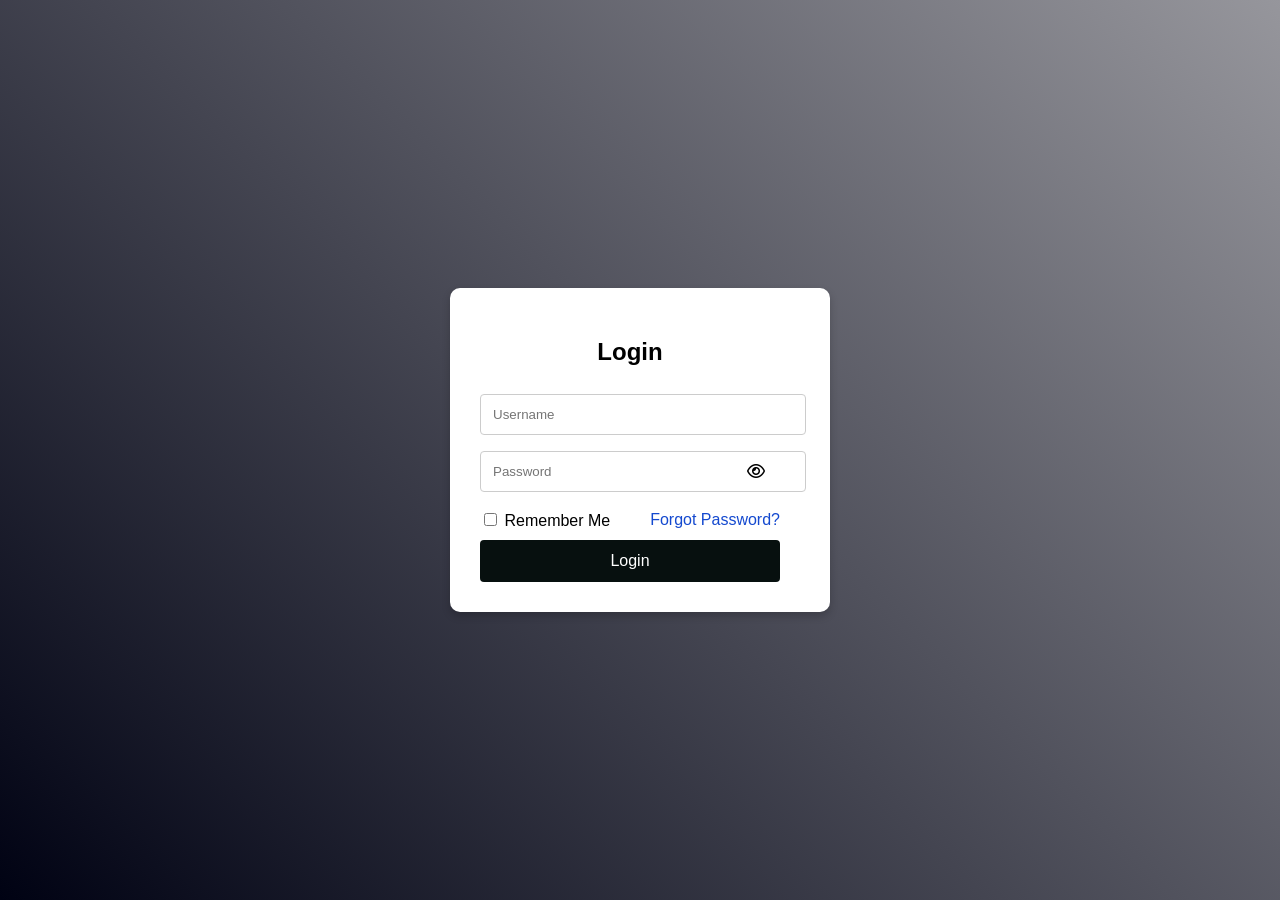
<file: index.html>
<!DOCTYPE html>
<html>
<head>
    <title>Login Page</title>
    <link rel="stylesheet" href="https://cdnjs.cloudflare.com/ajax/libs/font-awesome/6.0.0-beta3/css/all.min.css">
    <style>
        body {
            font-family: 'Segoe UI', Tahoma, Geneva, Verdana, sans-serif;
            background: linear-gradient(45deg, #000213, #96969c);
            display: flex;
            justify-content: center;
            align-items: center;
            height: 100vh;
            margin: 0;
        }
        .login-container {
            background-color: #ffffff;
            padding: 30px;
            padding-right: 50px;
            border-radius: 10px;
            box-shadow: 0 4px 8px rgba(0, 0, 0, 0.2);
            text-align: center;
            width: 300px;
        }
        .login-container h2 {
            margin-bottom: 20px;
            color: #000000;
        }
        .login-container input[type="text"],
        .login-container input[type="password"] {
            width: 100%;
            padding: 12px;
            margin: 8px 0;
            border: 1px solid #ccc;
            border-radius: 4px;
        }
        .login-container .toggle-password {
            position: absolute;
            right: 15px;
            top: 50%;
            transform: translateY(-50%);
            cursor: pointer;
        }
        .login-container button {
            width: 100%;
            padding: 12px;
            background-color: #07100f;
            border: none;
            border-radius: 4px;
            color: white;
            font-size: 16px;
            cursor: pointer;
        }
        .login-container button:hover {
            background-color: #404645;
        }
        .login-container .checkbox-container {
            display: flex;
            justify-content: space-between;
            align-items: center;
            margin: 10px 0;
        }
        .login-container .forgot-password {
            color: #1449cf;
            text-decoration: none;
        }
        .login-container .forgot-password:hover {
            text-decoration: underline;
        }
        .password-container {
            position: relative;
            width: 100%;
        }
    </style>
</head>
<body>
    <div class="login-container">
        <h2>Login</h2>
        <form action="home.html" method="post">
            <input type="text" placeholder="Username" name="username" required>
            <div class="password-container">
                <input type="password" placeholder="Password" name="password" id="password" required>
                <i class="far fa-eye toggle-password" onclick="togglePasswordVisibility()"></i>
            </div>
            <div class="checkbox-container">
                <label>
                    <input type="checkbox" name="remember"> Remember Me
                </label>
                <a href="#" class="forgot-password">Forgot Password?</a>
            </div>
            <button type="submit" >Login</button>
        </form>
    </div>

    <script>
        function togglePasswordVisibility() {
            var passwordField = document.getElementById('password');
            var toggleIcon = document.querySelector('.toggle-password');
            if (passwordField.type === 'password') {
                passwordField.type = 'text';
                toggleIcon.classList.remove('fa-eye');
                toggleIcon.classList.add('fa-eye-slash');
            } else {
                passwordField.type = 'password';
                toggleIcon.classList.remove('fa-eye-slash');
                toggleIcon.classList.add('fa-eye');
            }
        }
    </script>
</body>
</html>
</file>
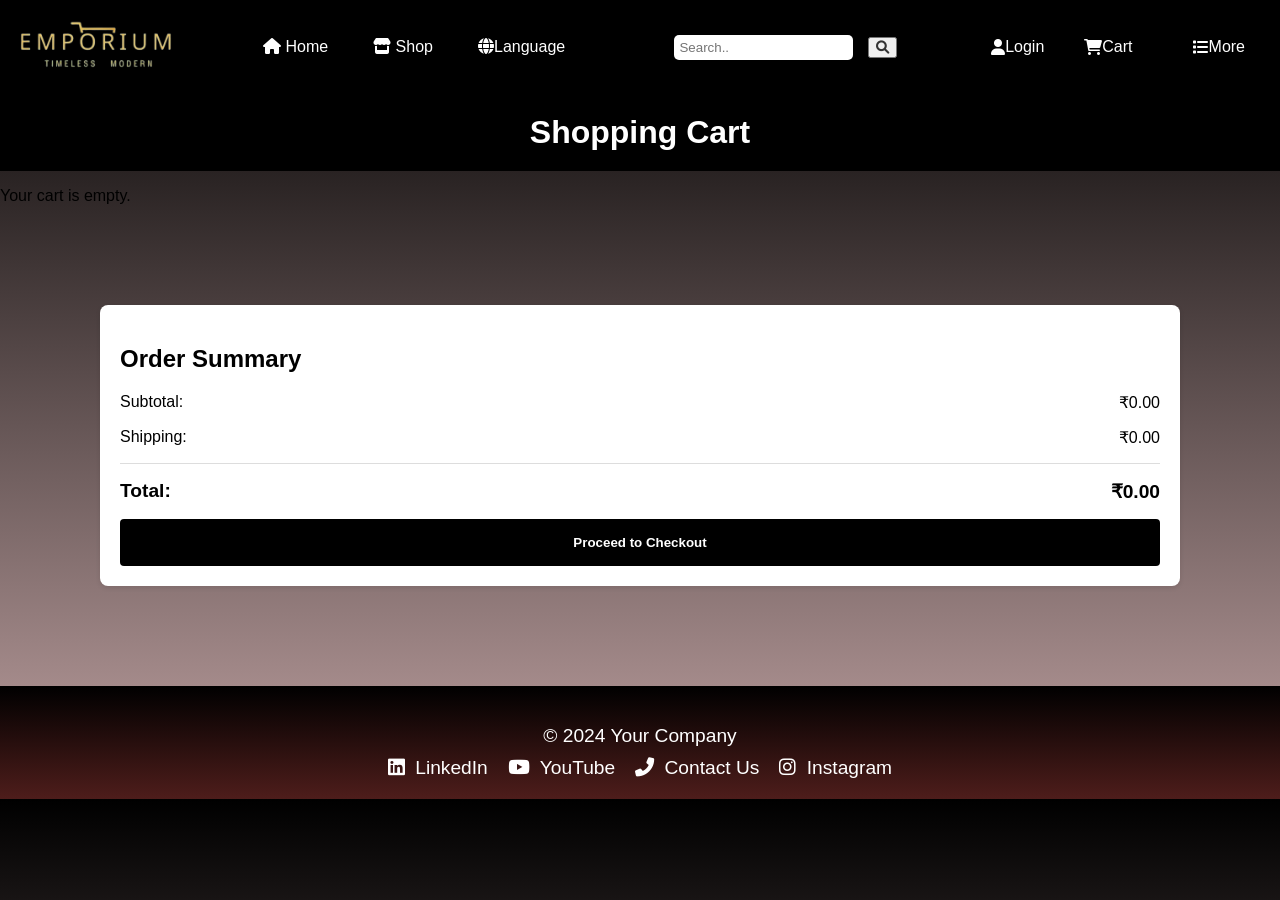
<file: cart.html>
<!DOCTYPE html>
<html lang="en">
<head>
    <meta charset="UTF-8">
    <meta name="viewport" content="width=device-width, initial-scale=1.0">
    <title>Shopping Cart - ShopEasy</title>
    <link rel="stylesheet" href="cart.css">
    <script src="cart.js"></script>
    <link rel="stylesheet" href="https://cdnjs.cloudflare.com/ajax/libs/font-awesome/6.0.0/css/all.min.css">
</head>
<body>
    <header>
        <div class="logo">
            <img src="Product images/logo3.png" alt="Your Logo" class="logo-image">
        </div>
        <nav>
            <ul>
                <li><a href="home.html"><i class="fas fa-home"></i> Home</a></li>
                <li class="dropdown">
                    <a href="products.html" class="dropbtn"><i class="fas fa-store"></i> Shop</a>
                    <div class="dropdown-content">
                        <a href="products.html#clothing"><i class="fa-solid fa-shirt"></i> Clothing</a>
                        <a href="products.html#phones"><i class="fa-solid fa-laptop"></i> Mobiles & Laptops</a>
                        <a href="products.html#accessories"><i class="fa-solid fa-gamepad"></i> Accessories</a>
                        <a href="products.html#home appliances"><i class="fa-solid fa-mug-saucer"></i> Home Appliances</a>
                    </div>
                </li>
                <li><a href="#unavailable" title="Currently unavailable"><i class="fa-solid fa-globe"></i>Language</a></li>
            </ul>
        </nav>
        <div class="search-bar">
            <form action="#" method="get">
                <input type="text" placeholder="Search.." name="search">
                <button type="submit"><i class="fas fa-search"></i></button>
            </form>
        </div>
        <div class="user-actions">
            <a href="login.html"><i class="fas fa-user"></i> Login</a>
            <a href="cart.html"><i class="fas fa-shopping-cart"></i> Cart</a>
            <div class="dropdown">
                <a href="#" class="dropdown-toggle"><i class="fa-solid fa-list"></i> More</a>
                <div class="dropdown-content">
                    <li><a href="home.html"><i class="fas fa-envelope"></i> Contact Us</a></li>
                    <a href="home.html"><i class="fas fa-info-circle"></i> About</a>
                    <a href="home.html"><i class="fa-solid fa-film"></i> Blog</a>
                    <a href="portfolio.html"><i class="fas fa-briefcase"></i> Our Portfolio</a>
                </div>
            </div>
        </div>
    </header>

    <main class="cart-page">
        <h1 class="cart-heading">Shopping Cart</h1>
        <div class="cart-container">
            <div id="cart-items">
                <!-- Cart items will be dynamically added here -->
            </div>
            <div class="cart-summary">
                <h2>Order Summary</h2>
                <div class="summary-item">
                    <span>Subtotal:</span>
                    <span id="subtotal">₹0.00</span>
                </div>
                <div class="summary-item">
                    <span>Shipping:</span>
                    <span id="shipping">₹0.00</span>
                </div>
                <div class="summary-item total">
                    <span>Total:</span>
                    <span id="total">₹0.00</span>
                </div>
                <button class="checkout-btn">Proceed to Checkout</button>
            </div>
        </div>
    </main>
    
    <footer>
        <div id="footer" class="footer-content">
            <p>&copy; 2024 Your Company</p>
            <ul class="footer-social-links">
                <li><a href="https://www.linkedin.com/school/srieshwar/" target="_blank"><i class="fab fa-linkedin"></i> LinkedIn</a></li>
                <li><a href="https://youtube.com/@srieshwar?si=obf4Jwyv7tWjYZsS" target="_blank"><i class="fab fa-youtube"></i> YouTube</a></li>
                <li><a href="#contact"  target="_blank"><i class="fas fa-phone-alt " ></i> Contact Us</a></li>
                <li><a href="https://www.instagram.com/srieshwar_cbe?igsh=eGI5MzE1NjE5YnR6" target="_blank"><i class="fab fa-instagram"></i> Instagram</a></li>
            </ul>
        </div>
        </footer>
</body>
</html>
</file>
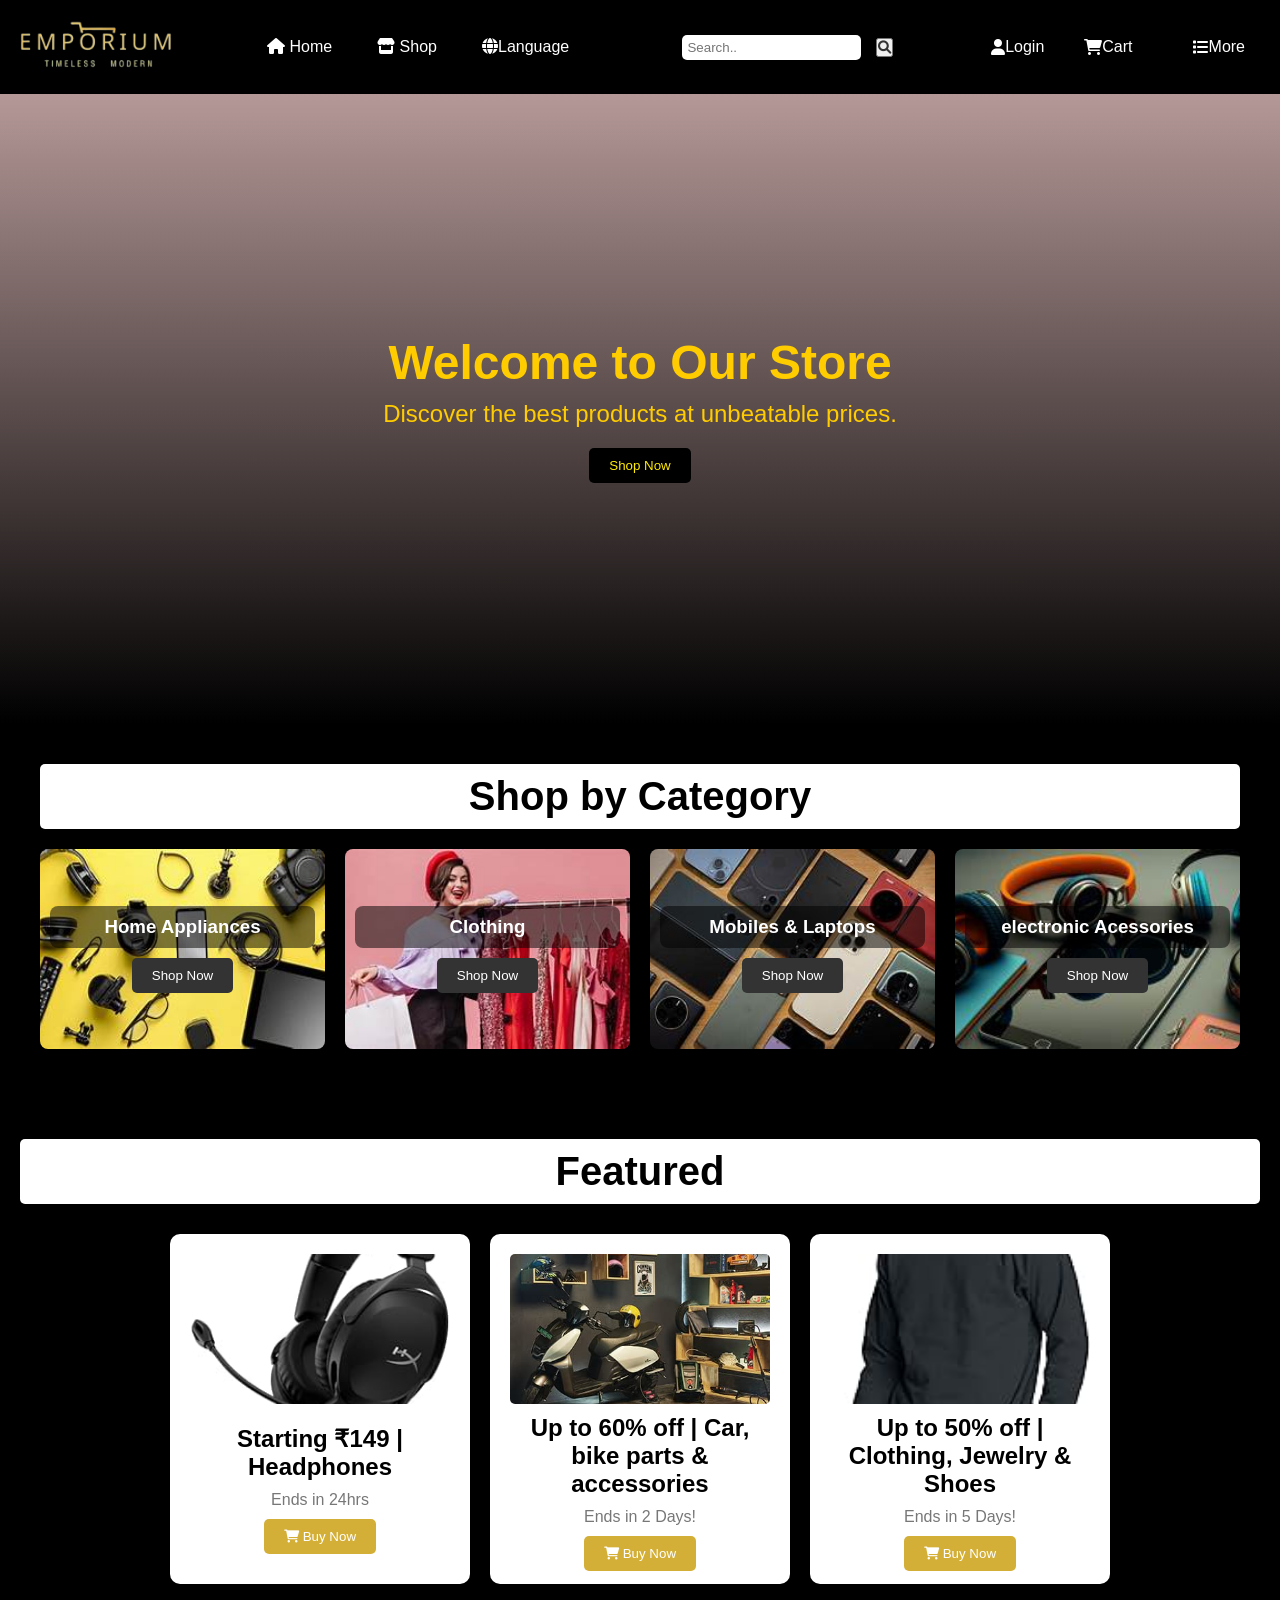
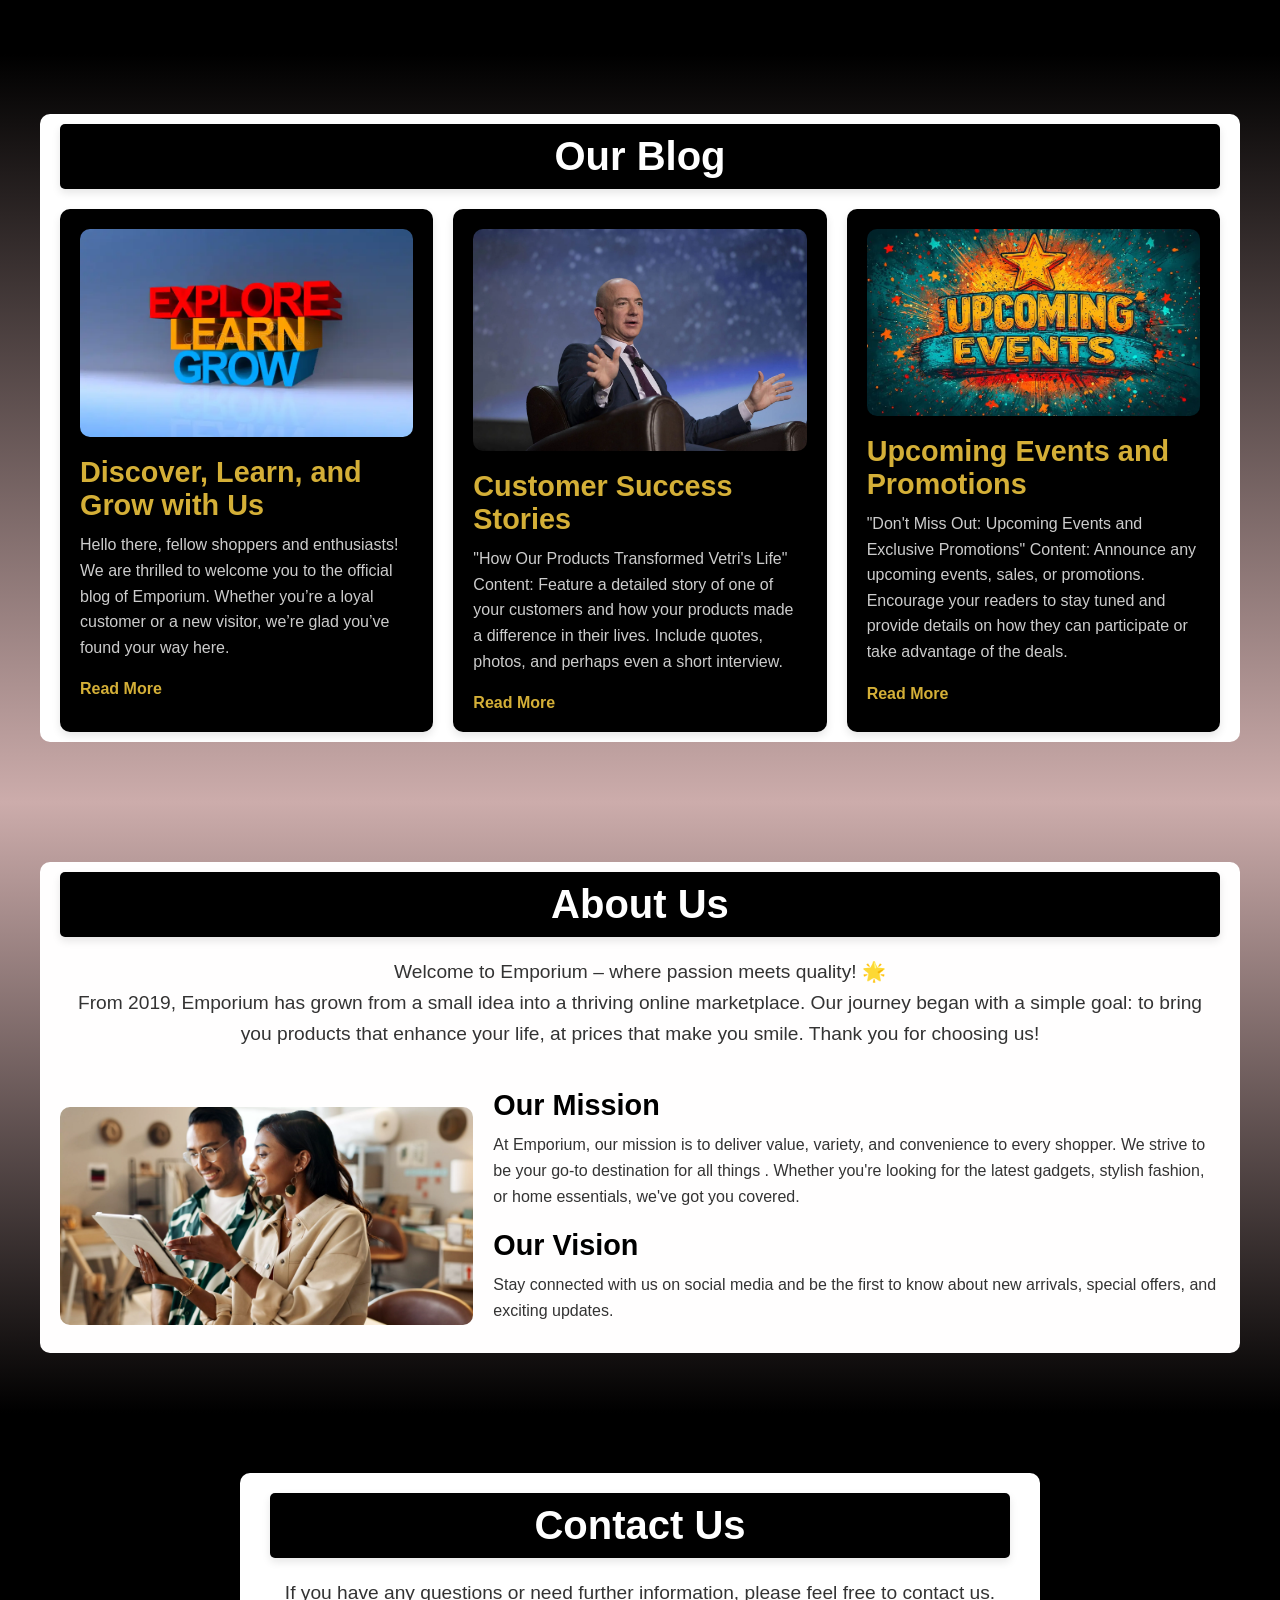
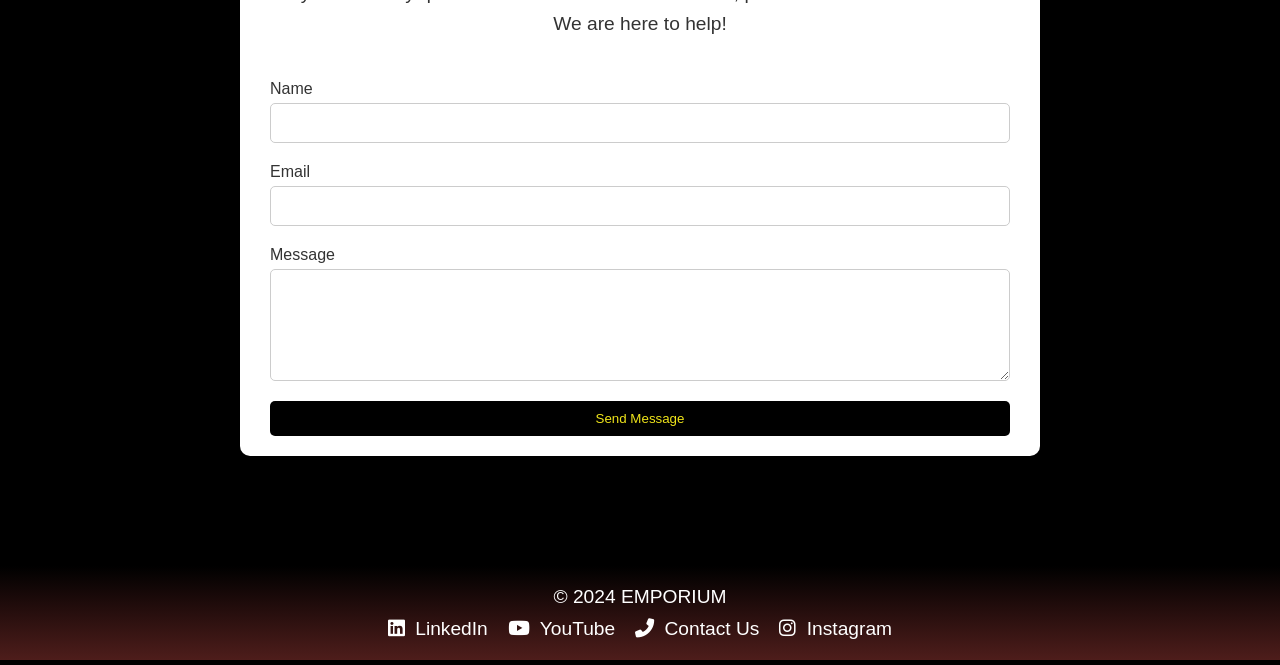
<file: home.html>
<!DOCTYPE html>
<html lang="en">
<head>
    <meta charset="UTF-8">
    <meta name="viewport" content="width=device-width, initial-scale=1.0">
    <title>E-Commerce Website</title>
    <link rel="stylesheet" href="home.css">
    <link rel="stylesheet" href="https://cdnjs.cloudflare.com/ajax/libs/font-awesome/6.0.0-beta3/css/all.min.css">
    <script defer src="home.js"></script>
</head>
<body>
        <header>
        <div class="logo">
            <img src="Product images/logo3.png" alt="Your Logo" class="logo-image">
        </div>
        <nav>
            <ul>
                <li><a href="home.html"><i class="fas fa-home"></i> Home</a></li>
                <li class="dropdown">
                    <a href="products.html" class="dropbtn"><i class="fas fa-store"></i> Shop</a>
                    <div class="dropdown-content">
                        <a href="products.html#clothing"><i class="fa-solid fa-shirt"></i> Clothing</a>
                        <a href="products.html#home appliances"><i class="fa-solid fa-mug-saucer"></i> Home Appliances</a>
                        <a href="products.html#phones"><i class="fa-solid fa-laptop"></i> Mobiles & Laptops</a>
                        <a href="products.html#toys"><i class="fa-solid fa-gamepad"></i> Accessories</a>
                    </div>
                </li>
                <li><a href="#unavailable" title="Currently unavailable"><i class="fa-solid fa-globe"></i>Language</a></li>
            </ul>
        </nav>
        <div class="search-bar">
            <form action="#" method="get">
                <input type="text" placeholder="Search.." name="search">
                <button type="submit"><i class="fas fa-search"></i></button>
            </form>
        </div>
        <div class="user-actions">
            <a href="login.html"><i class="fas fa-user"></i> Login</a>
            <a href="cart.html"><i class="fas fa-shopping-cart"></i> Cart</a>
            <div class="dropdown">
                <a href="#" class="dropdown-toggle"><i class="fa-solid fa-list"></i>More</a>
                <div class="dropdown-content">
                    <li><a href="#contact"><i class="fas fa-envelope"></i> Contact Us</a></li>
                    <a href="#about"><i class="fas fa-info-circle"></i> About</a>
                    <a href="#blog"><i class="fa-solid fa-film"></i> Blog </a>
                    <a href="portfolio.html"><i class="fas fa-briefcase"></i> Our Portfolio</a>
                </div>
            </li>
        </div>
    </header>
    <main>
        <!-- Homepage Section -->
        <section id="home" class="hero">
            <h1>Welcome to Our Store</h1>
            <p>Discover the best products at unbeatable prices.</p>
            <a href="#fp">
             <button class="shop-now">Shop Now</button>
            </a>
        </section>
        
        <!-- Shop Category Section -->
        <section id="shop" class="categories">
            <h2>Shop by Category</h2>
            <div class="category-list">
                <div class="category electronics">
                    <h3>Home Appliances</h3>
                    <a href="products.html#home appliances">
                        <button class="electronics-btn">Shop Now</button>
                    </a>
                </div>
                <div class="category clothing">
                    <h3>Clothing</h3>
                    <a href="products.html#clothing">
                        <button class="clothing-btn">Shop Now</button>
                    </a>
                </div>
                <div class="category mobiles">
                    <h3>Mobiles & Laptops</h3>
                    <a href="products.html#phones">
                        <button class="home-garden-btn">Shop Now</button>
                    </a>
                </div>
                <div class="category accessories">
                    <h3>electronic Acessories</h3>
                    <a href="products.html#accessories">
                        <button class="sports-btn">Shop Now</button>
                    </a>
                </div>
            </div>
        </section>

        <!-- Featured Product Section -->
        <section id="fp" class="fp-bg">
            <h2 class="featured-title">Featured</h2>
            <div class="fp-list">
                <a href="products.html#todaydeals">
                    <div class="featured-products">
                        <img src="Product images/headphones.jpg" alt="Product Image" class="fproduct-image">
                        <div class="fproduct-info">
                            <h1 class="fproduct-name">Starting ₹149 | Headphones</h1>
                            <p class="fproduct-price"></p>
                            <p class="fproduct-description">
                                Ends in 24hrs</p>
                            <button class="buy-now"><i class="fa-solid fa-cart-shopping"></i> Buy Now</button>
                        </div>
                    </div>
                </a>
                <a href="products.html#todaydeals">
                    <div class="featured-products">
                        <img src="Product images/PC_379x304_1._SY304_CB572341311_.jpg" alt="Product Image" class="fproduct-image">
                        <div class="fproduct-info">
                            <h1 class="fproduct-name">Up to 60% off | Car, bike parts & accessories</h1>
                            <p class="fproduct-price"></p>
                            <p class="fproduct-description">Ends in 2 Days!</p>
                            <button class="buy-now"><i class="fa-solid fa-cart-shopping"></i> Buy Now</button>
                        </div>
                    </div>
                </a>
                <a href="products.html#todaydeals">
                    <div class="featured-products">
                        <img src="Product images/clothing.jpg" alt="Clothing" class="fproduct-image">
                        <div class="fproduct-info">
                            <h1 class="fproduct-name">Up to 50% off | Clothing, Jewelry & Shoes</h1>
                            <p class="fproduct-price"></p>
                            <p class="fproduct-description">Ends in 5 Days!</p>
                            <button class="buy-now"><i class="fa-solid fa-cart-shopping"></i> Buy Now</button>
                        </div>
                    </div>
                </a>
            </div>  
        </section>
        <section id="blog" class="blog">
            <div class="container">
                    <h2 class="blg">Our Blog</h2>
                    <div class="blog-posts">
                        <div class="blog-post">
                            <img src="Product images/blog.webp" alt="Blog Post 1">
                            <h3>Discover, Learn, and Grow with Us</h3>
                            <p>Hello there, fellow shoppers and enthusiasts! We are thrilled to welcome you to the official blog of Emporium. Whether you’re a loyal customer or a new visitor, we’re glad you’ve found your way here.</p>
                            <a href="#">Read More</a>
                        </div>
                        <div class="blog-post">
                            <img src="Product images/jeff bezos.webp" alt="Blog Post 2">
                            <h3>Customer Success Stories</h3>
                            <p>"How Our Products Transformed Vetri's Life" Content: Feature a detailed story of one of your customers and how your products made a difference in their lives. Include quotes, photos, and perhaps even a short interview.</p>
                            <a href="#">Read More</a>
                        </div>
                        <div class="blog-post">
                            <img src="Product images/blog3.webp" alt="Blog Post 3">
                            <h3>Upcoming Events and Promotions</h3>
                            <p>"Don't Miss Out: Upcoming Events and Exclusive Promotions" Content: Announce any upcoming events, sales, or promotions. Encourage your readers to stay tuned and provide details on how they can participate or take advantage of the deals.</p>
                            <a href="#">Read More</a>
                        </div>
                    </div>
                </div>
            </section>

        <section id="about" class="about">
        <div class="container">
            <h2>About Us</h2>
            <p>Welcome to Emporium – where passion meets quality! 🌟<br> From 2019, Emporium has grown from a small idea into a thriving online marketplace. Our journey began with a simple goal: to bring you products that enhance your life, at prices that make you smile.
                Thank you for choosing us!</p>
            <div class="about-content">
                <div class="about-image">
                    <img src="Product images/about us.jpg" alt="About Us">
                </div>
                <div class="about-text">
                    <h3>Our Mission</h3>
                    <p>At Emporium, our mission is to deliver value, variety, and convenience to every shopper. We strive to be your go-to destination for all things . Whether you're looking for the latest gadgets, stylish fashion, or home essentials, we've got you covered.
                    </p>
                    <h3>Our Vision</h3>
                    <p>Stay connected with us on social media and be the first to know about new arrivals, special offers, and exciting updates.
                        </p>
                </div>
            </div>
        </div>
    </section>
    <section id="contact" class="contact">
        <div class="container">
            <h2>Contact Us</h2>
            <p>If you have any questions or need further information, please feel free to contact us. We are here to help!</p>
            <form action="home.html#about">
                <div class="form-group">
                    <label for="name">Name</label>
                    <input type="text" id="name" name="name" required>
                </div>
                <div class="form-group">
                    <label for="email">Email</label>
                    <input type="email" id="email" name="email" required>
                </div>
                <div class="form-group">
                    <label for="message">Message</label>
                    <textarea id="message" name="message" rows="5" required></textarea>
                </div>
                <button type="submit">Send Message</button>
            </form>
        </div>
    </section>



    </main>

    <footer>
    <div id="footer" class="footer-content">
        <p>&copy; 2024 EMPORIUM</p>
        <ul class="footer-social-links">
            <li><a href="https://www.linkedin.com/school/srieshwar/" target="_blank"><i class="fab fa-linkedin"></i> LinkedIn</a></li>
            <li><a href="https://youtube.com/@emporium_pvtltd?si=0jhB1c9ipanpPiJv" target="_blank"><i class="fab fa-youtube"></i> YouTube</a></li>
            <li><a href="#contact"  target="_blank"><i class="fas fa-phone-alt " ></i> Contact Us</a></li>
            <li><a href="https://www.instagram.com/emporium_pvt.ltd/profilecard/?igsh=bW0ybmdxZzN6bGlr" target="_blank"><i class="fab fa-instagram"></i> Instagram</a></li>
        </ul>
    </div>
    </footer>

</body>
</html>
</file>
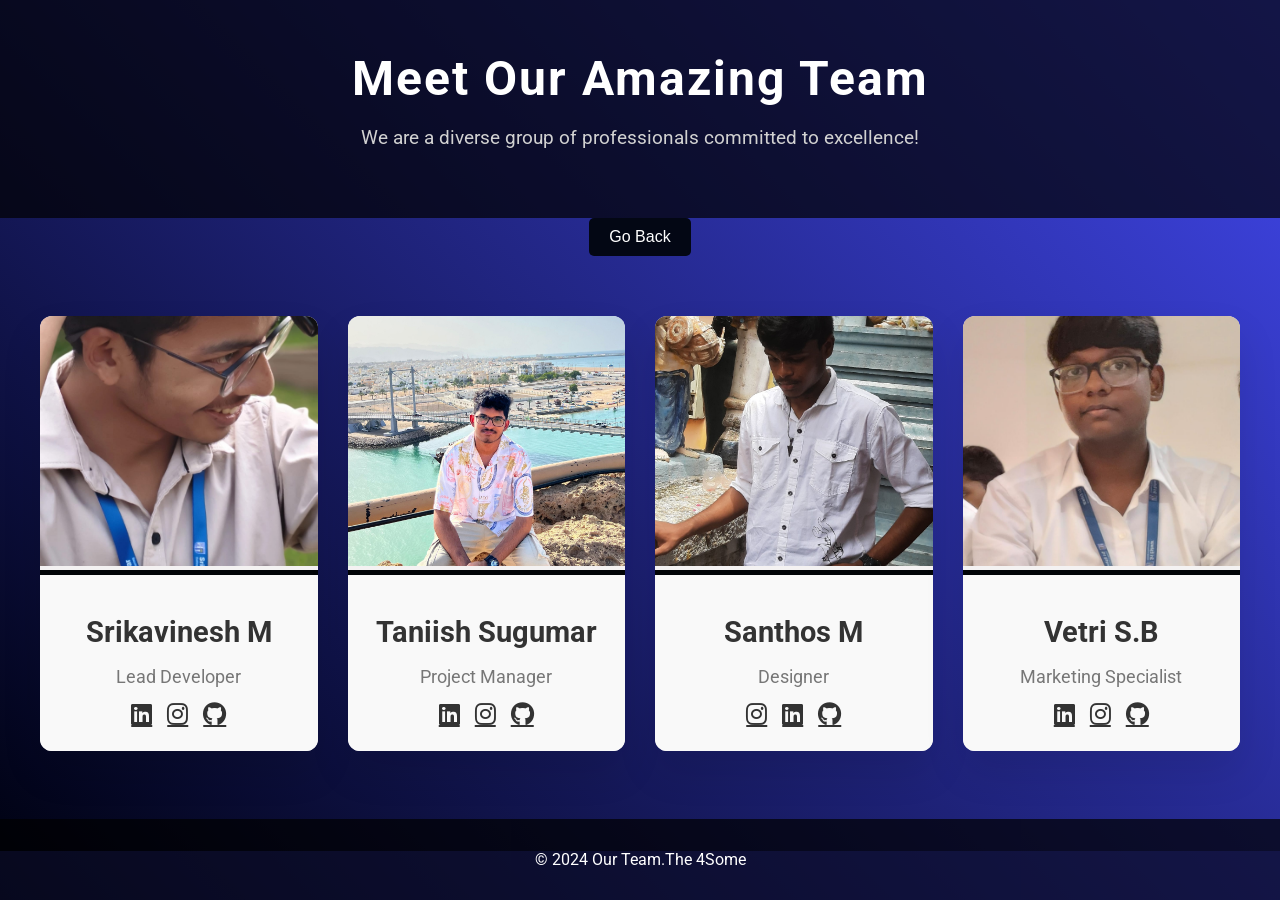
<file: portfolio.html>
<!DOCTYPE html>
<html lang="en">
<head>
    <meta charset="UTF-8">
    <meta name="viewport" content="width=device-width, initial-scale=1.0">
    <meta http-equiv="X-UA-Compatible" content="ie=edge">
    <title>Our Team Portfolio</title>
    <!-- Google Fonts -->
    <link href="https://fonts.googleapis.com/css2?family=Roboto:wght@400;700&display=swap" rel="stylesheet">
    <!-- Font Awesome -->
    <link rel="stylesheet" href="https://cdnjs.cloudflare.com/ajax/libs/font-awesome/6.0.0-beta3/css/all.min.css">
    <style>
        body {
            font-family: 'Roboto', sans-serif;
            margin: 0;
            padding: 0;
            background: linear-gradient(45deg, #000213, #4147ed);
            color: #fcf7f7;
            padding-bottom: 60px; /* Adds space for the fixed footer */
        }
        header {
            text-align: center;
            padding: 50px 20px;
            background-color: rgba(0, 0, 0, 0.7);
        }
        header h1 {
            font-size: 3rem;
            margin: 0;
            color: #fff;
            letter-spacing: 2px;
        }
        header p {
            font-size: 1.2rem;
            color: #d1d1d1;
        }
        .container {
            display: grid;
            grid-template-columns: repeat(auto-fit, minmax(250px, 1fr));
            gap: 30px;
            padding: 40px;
            max-width: 1200px;
            margin: 0 auto;
        }
        .team-member {
            background: #f4f2f2;
            border-radius: 12px;
            overflow: hidden;
            box-shadow: 0 20px 40px rgba(0, 0, 0, 0.1);
            transition: transform 0.4s ease, box-shadow 0.3s ease;
            position: relative;
            transform: scale(1);
            cursor: pointer;
        }
        .team-member:hover {
            transform: scale(1.05);
            box-shadow: 0 25px 50px rgba(0, 0, 0, 0.15);
            background: rgba(0, 0, 0, 0.05); /* Subtle background hover */
        }
        .team-member img {
            width: 100%;
            height: 250px;
            object-fit: cover;
            transition: transform 0.4s ease;
        }
        .team-member:hover img {
            transform: scale(1.1);
        }
        .team-member-content {
            padding: 25px;
            text-align: center;
            background-color: #f9f9f9;
            border-top: 5px solid #010407;
            position: relative;
            z-index: 1;
        }
        .team-member h2 {
            font-size: 1.8rem;
            color: #333;
            margin: 15px 0;
        }
        .team-member p {
            font-size: 1.1rem;
            color: #777;
            margin-bottom: 15px;
        }
        .social-links {
            display: flex;
            justify-content: center;
            gap: 15px;
        }
        .social-links a {
            color: #333;
            font-size: 1.5rem;
            transition: color 0.3s ease, transform 0.3s ease;
        }
        .social-links a:hover {
            color: #6e7dff;
            transform: translateY(-5px);
        }
        footer {
            background-color: rgba(0, 0, 0, 0.7);
            color: white;
            text-align: center;
            padding: 15px 0;
            position: fixed;
            width: 100%;
            bottom: 0;
        }
        .go-back-btn {
            display: inline-block;
            padding: 10px 20px;
            background-color: #030714;
            color: white;
            border: none;
            border-radius: 5px;
            text-decoration: none;
            font-size: 1rem;
            cursor: pointer;
            transition: background-color 0.3s ease;
            margin-bottom: 20px;
        }
        .go-back-btn:hover {
            background-color: #606079;
        }
        @media (max-width: 768px) {
            .container {
                grid-template-columns: 1fr 1fr;
            }
        }
        @media (max-width: 480px) {
            .container {
                grid-template-columns: 1fr;
            }
        }
    </style>
</head>
<body>

    <header>
        <h1>Meet Our Amazing Team</h1>
        <p>We are a diverse group of professionals committed to excellence!</p>
    </header>

    <!-- Go Back Button -->
    <div style="text-align: center;">
        <a href="home.html">
        <button class="go-back-btn" onclick="window.history.back();">Go Back</button>
        </a>
    </div>

    <div class="container">
        <!-- Team Member 1 -->
        <div class="team-member">
            <img src="portfolio/srikavinesh.jpeg" alt="Srikavinesh">
            <div class="team-member-content">
                <h2>Srikavinesh M</h2>
                <p>Lead Developer</p>
                <div class="social-links">
                    <a href="https://www.linkedin.com/in/sri-kavinesh-903251334?utm_source=share&utm_campaign=share_via&utm_content=profile&utm_medium=android_app" class="fab fa-linkedin" title="LinkedIn"></a>
                    <a href="https://www.instagram.com/alienated.npc?igsh=MWtpN3czNzluNmRlbQ==" class="fab fa-instagram" title="Instagram"></a>
                    <a href="https://github.com/sri-067" class="fab fa-github" title="GitHub"></a>
                </div>
            </div>
        </div>

        <!-- Team Member 2 -->
        <div class="team-member">
            <img src="portfolio/taniish.jpeg" alt="Taniish">
            <div class="team-member-content">
                <h2>Taniish Sugumar</h2>
                <p>Project Manager</p>
                <div class="social-links">
                    <a href="https://www.linkedin.com/in/taniish-sugumar-8a9789333?utm_source=share&utm_campaign=share_via&utm_content=profile&utm_medium=android_app" class="fab fa-linkedin" title="LinkedIn"></a>
                    <a href="https://www.instagram.com/taniish_25/profilecard/?igsh=NmR3cDM3MnZrNDlt" class="fab fa-instagram" title="Instagram"></a>
                    <a href="https://github.com/taniish25" class="fab fa-github" title="GitHub"></a>
                </div>
            </div>
        </div>

        <!-- Team Member 3 -->
        <div class="team-member">
            <img src="portfolio/WhatsApp Image 2024-12-25 at 22.25.59_3e5ea4ce.jpg" alt="Santhos">
            <div class="team-member-content">
                <h2>Santhos M</h2>
                <p>Designer</p>
                <div class="social-links">
                    <a href="https://www.instagram.com/bloody_monsterrx/profilecard/?igsh=eTVtZjMyMmRzMHg5" class="fab fa-instagram" title="Instagram"></a>
                    <a href="https://www.linkedin.com/in/santhos-m-477790333?utm_source=share&utm_campaign=share_via&utm_content=profile&utm_medium=android_app" class="fab fa-linkedin" title="LinkedIn"></a>
                    <a href="https://github.com/santhos-tvk" class="fab fa-github" title="GitHub"></a>
                </div>
            </div>
        </div>

        <!-- Team Member 4 -->
        <div class="team-member">
            <img src="portfolio/vetri.jpeg" alt="Vetri">
            <div class="team-member-content">
                <h2>Vetri S.B</h2>
                <p>Marketing Specialist</p>
                <div class="social-links">
                    <a href="https://www.linkedin.com/in/vetri-sanjeev-761791333?utm_source=share&utm_campaign=share_via&utm_content=profile&utm_medium=android_app" class="fab fa-linkedin" title="LinkedIn"></a>
                    <a href="https://www.instagram.com/_vetxi__.05/profilecard/?igsh=eTVtZjMyMmRzMHg5" class="fab fa-instagram" title="Instagram"></a>
                    <a href="https://github.com/Vetri-05" class="fab fa-github" title="GitHub"></a>
                </div>
            </div>
        </div>
    </div>

    <footer>
        <p>&copy; 2024 Our Team.The 4Some</p>
    </footer>

</body>
</html>
</file>
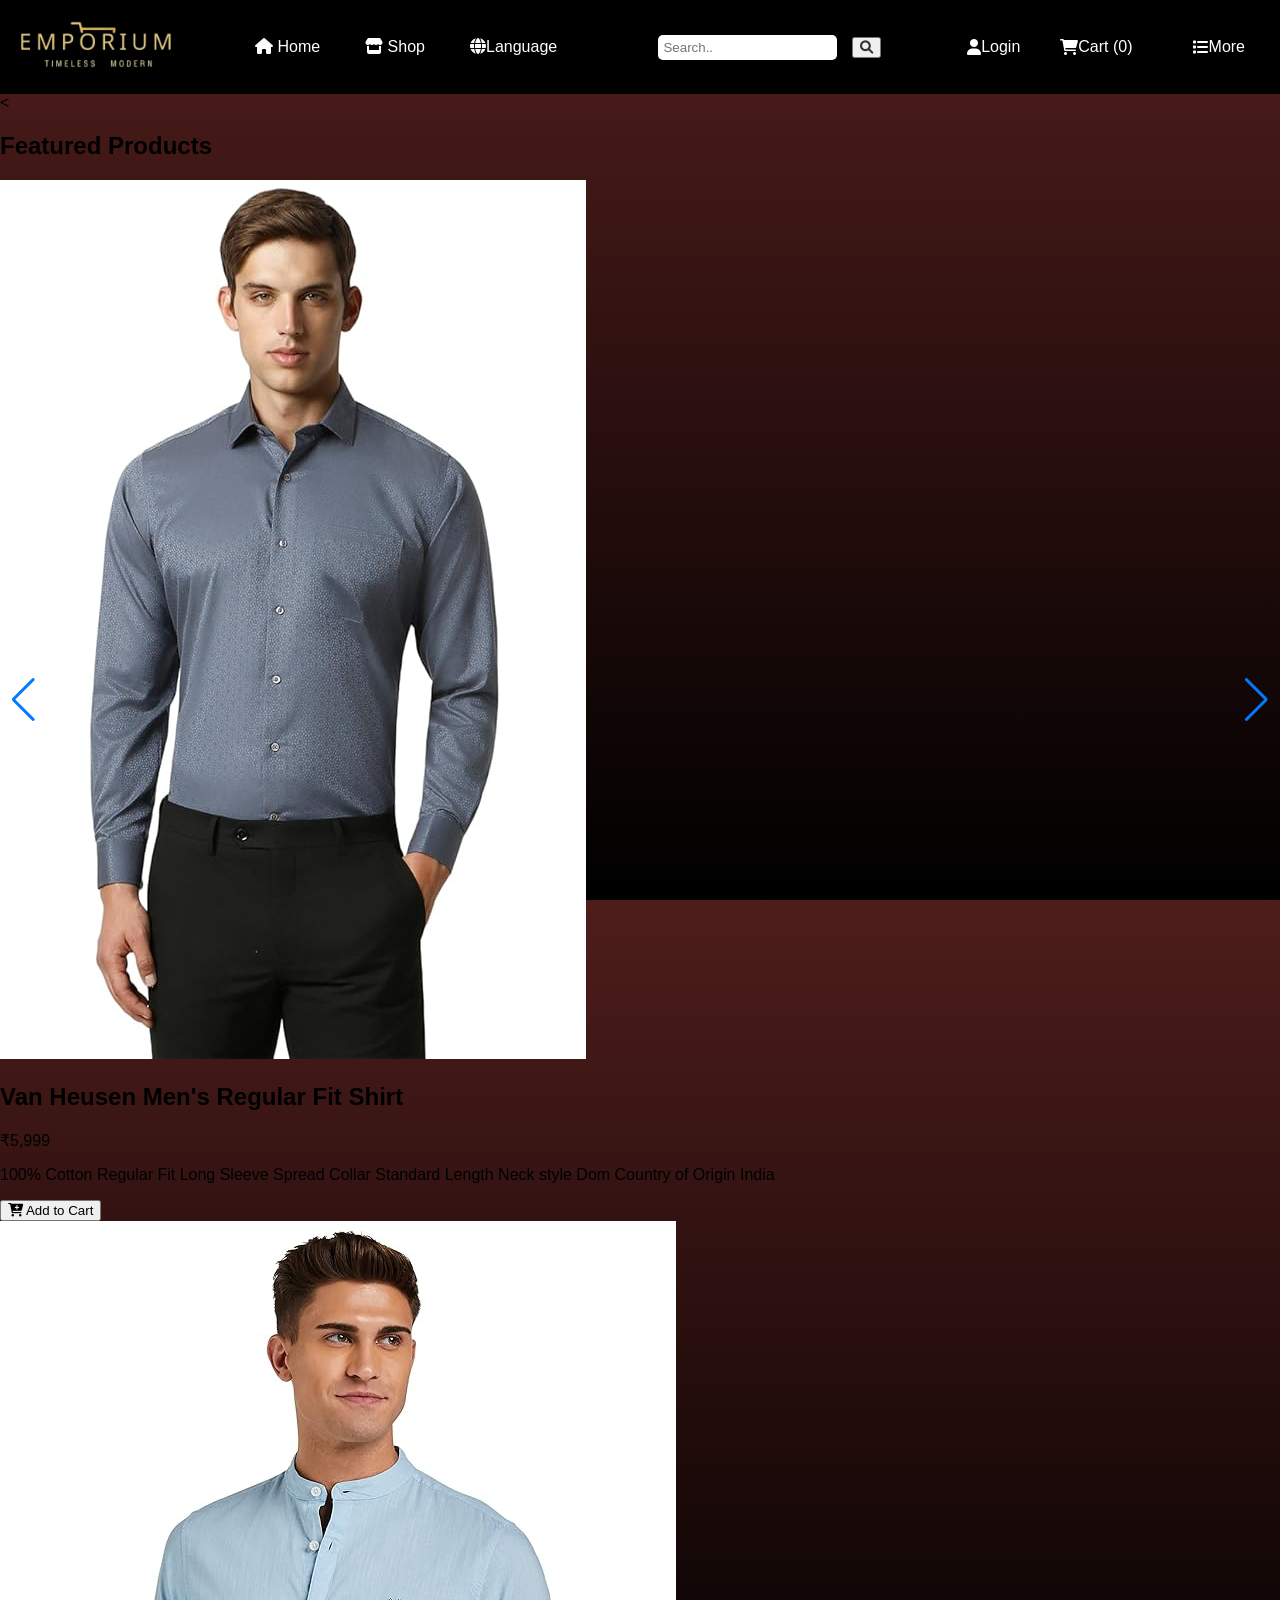
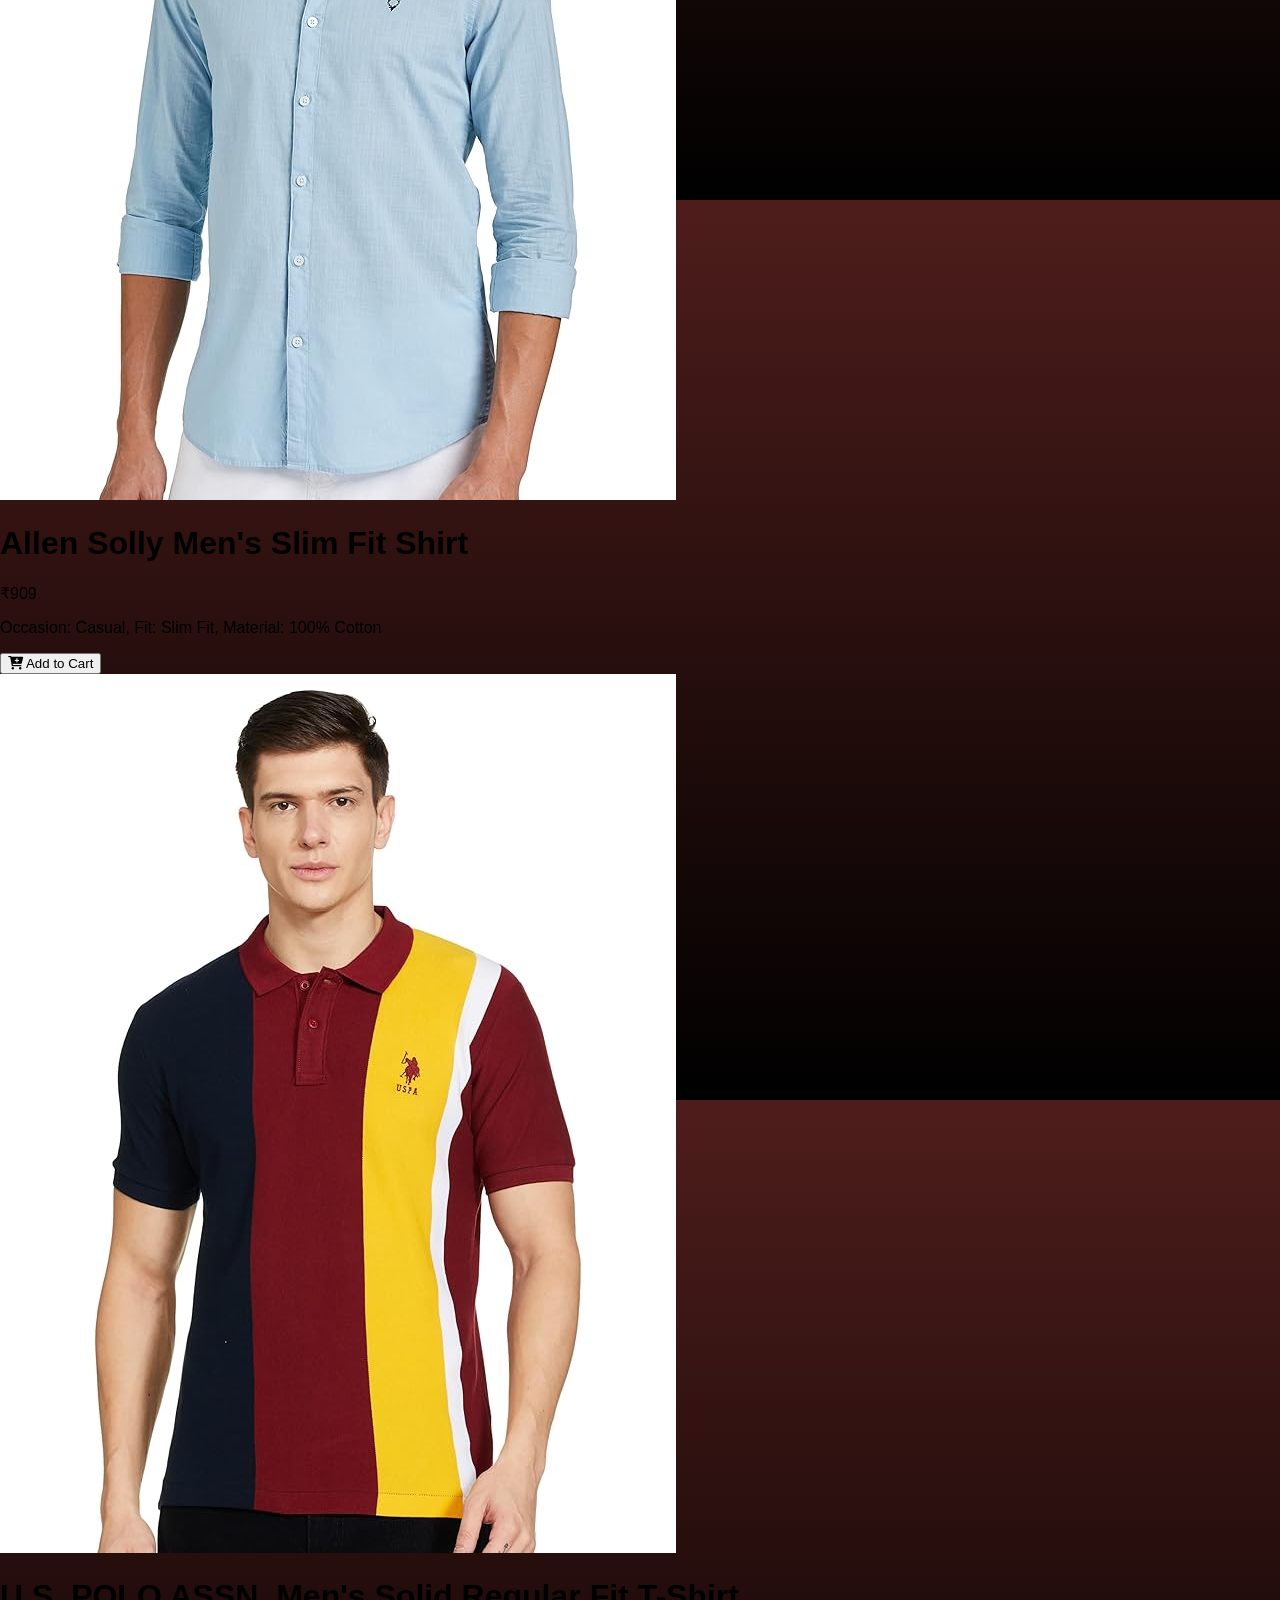
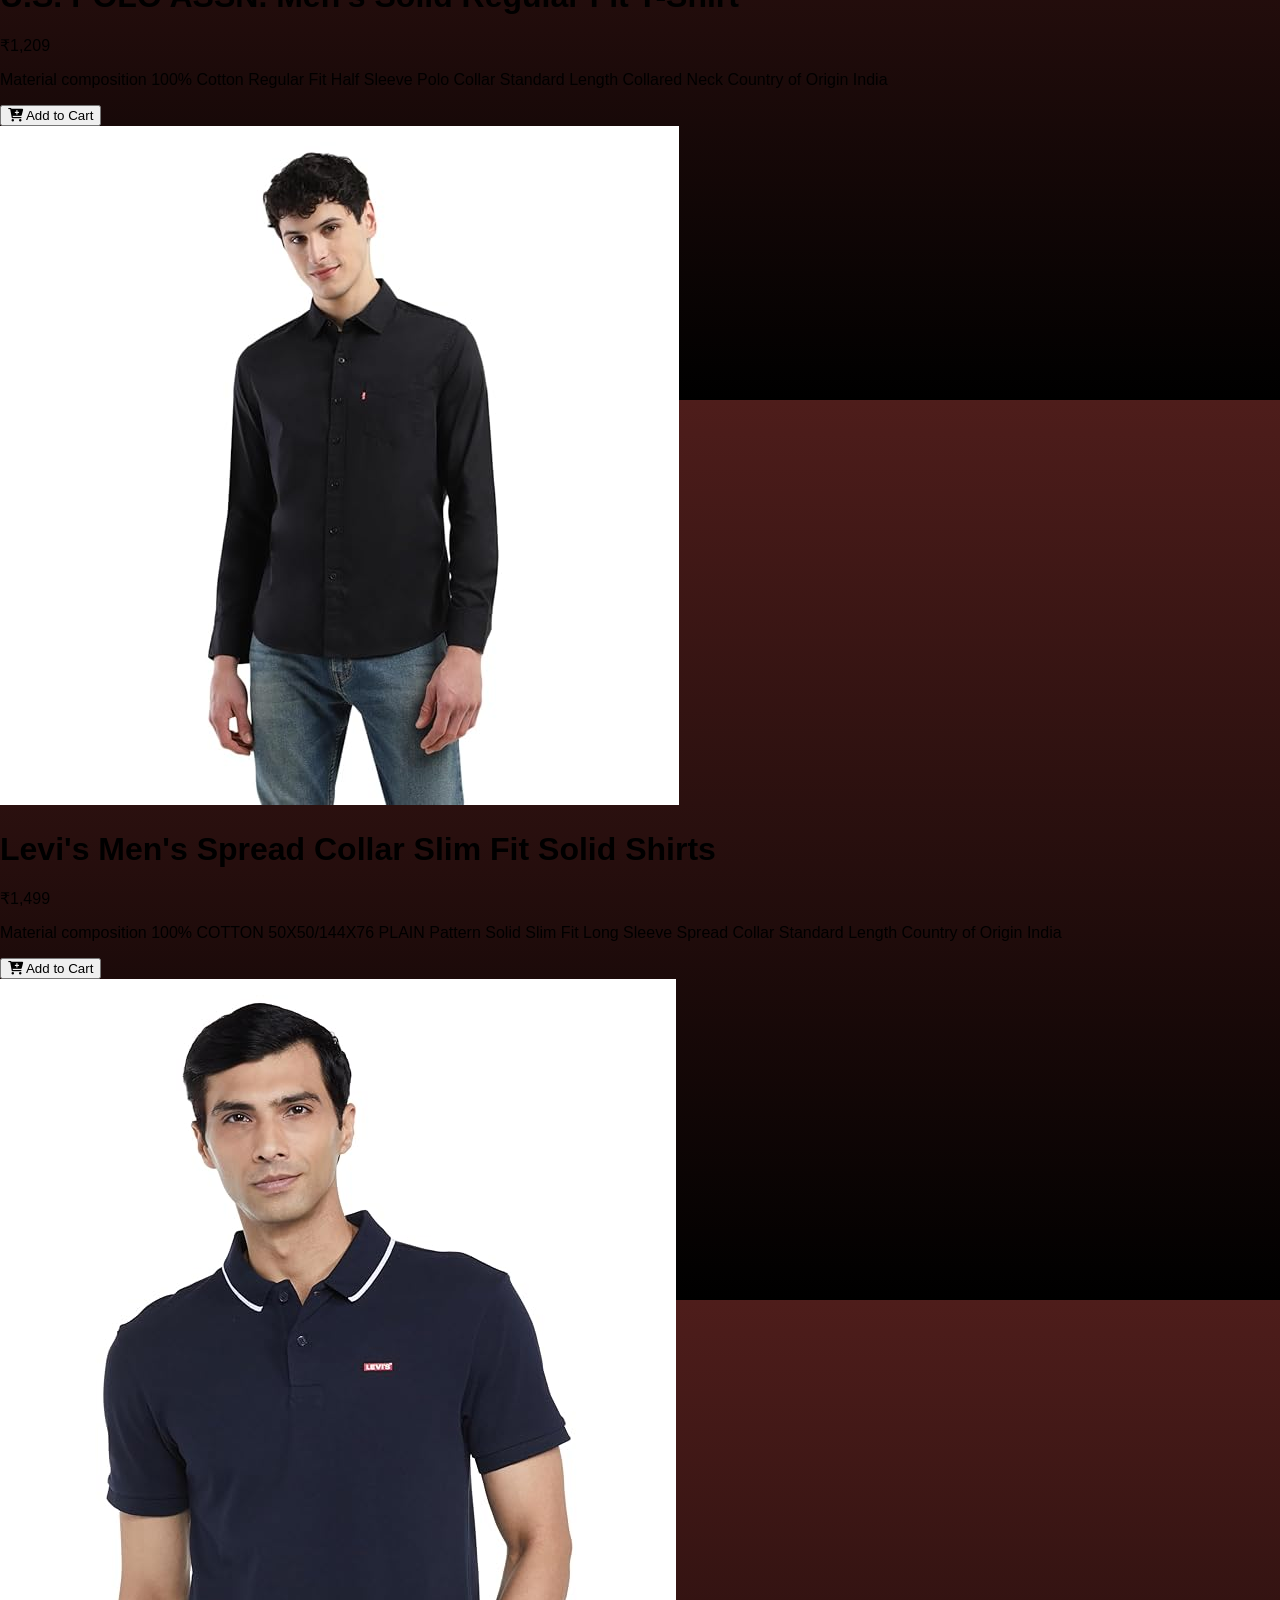
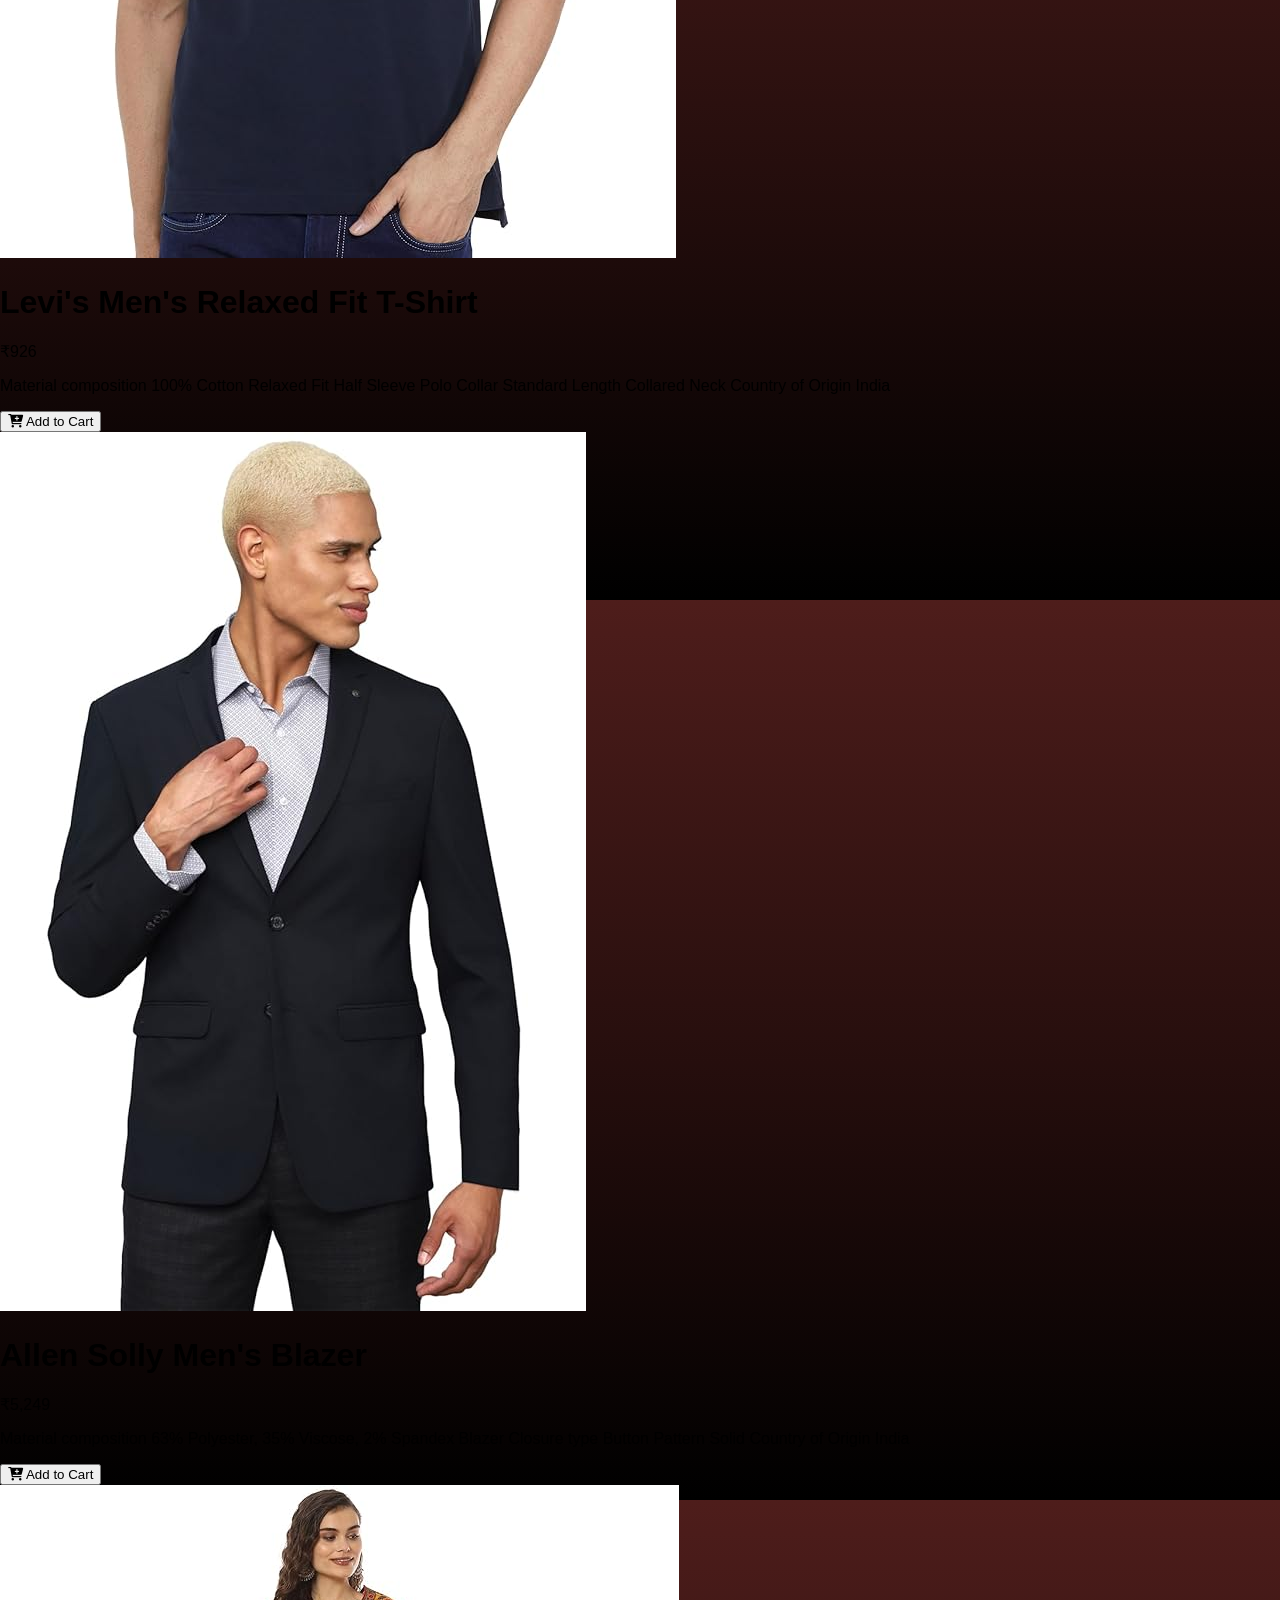
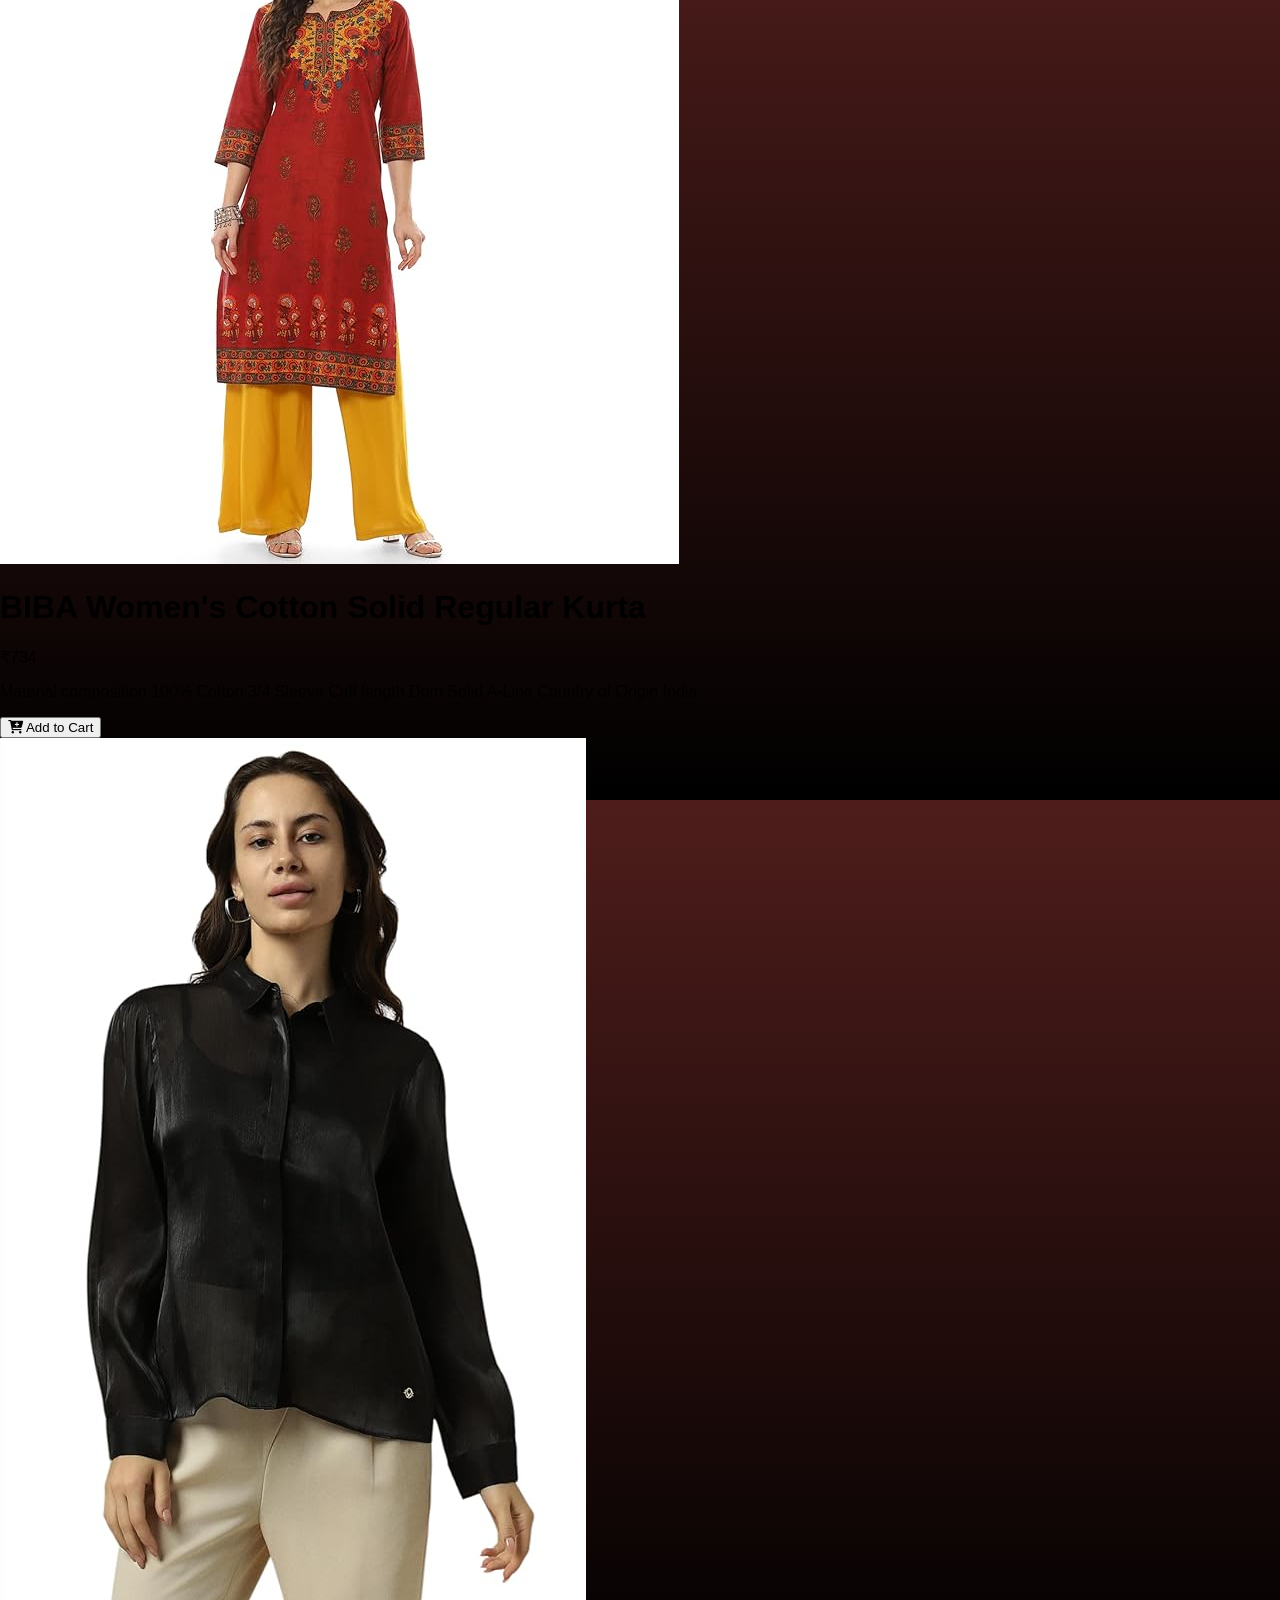
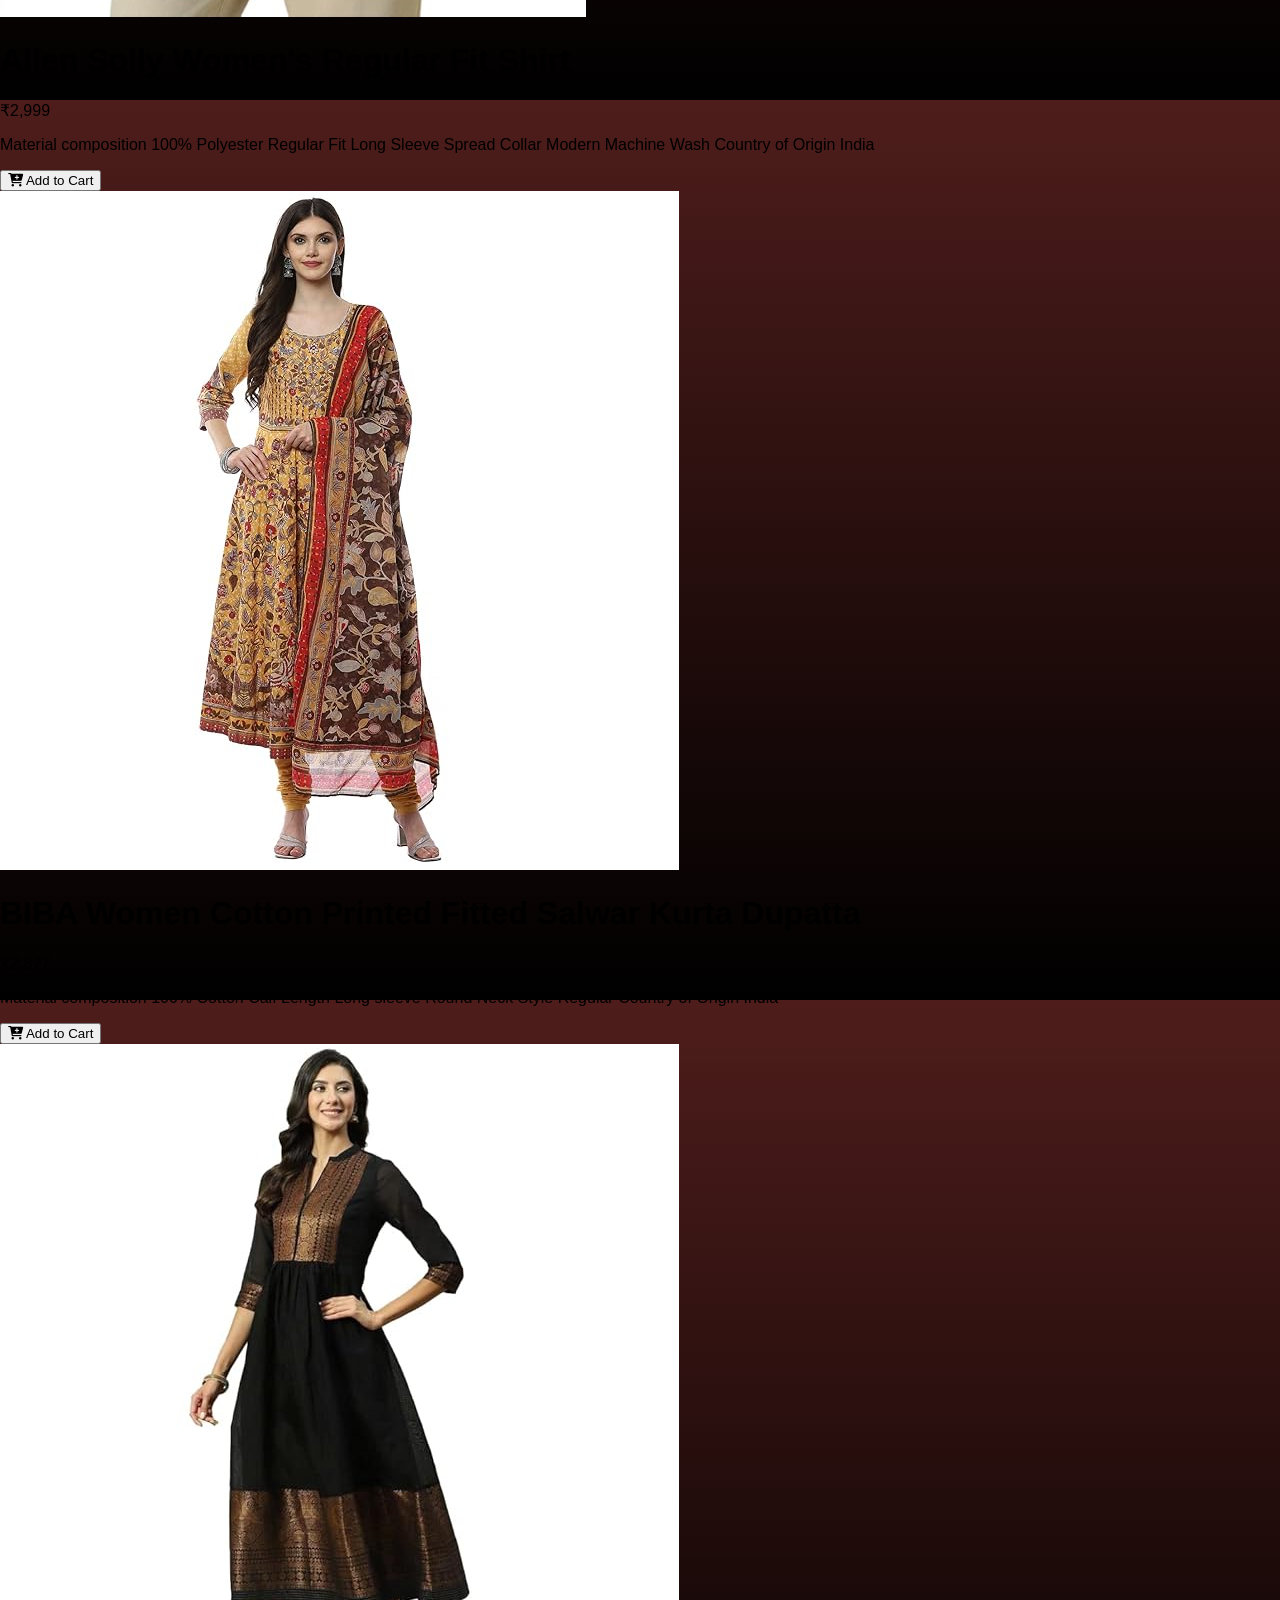
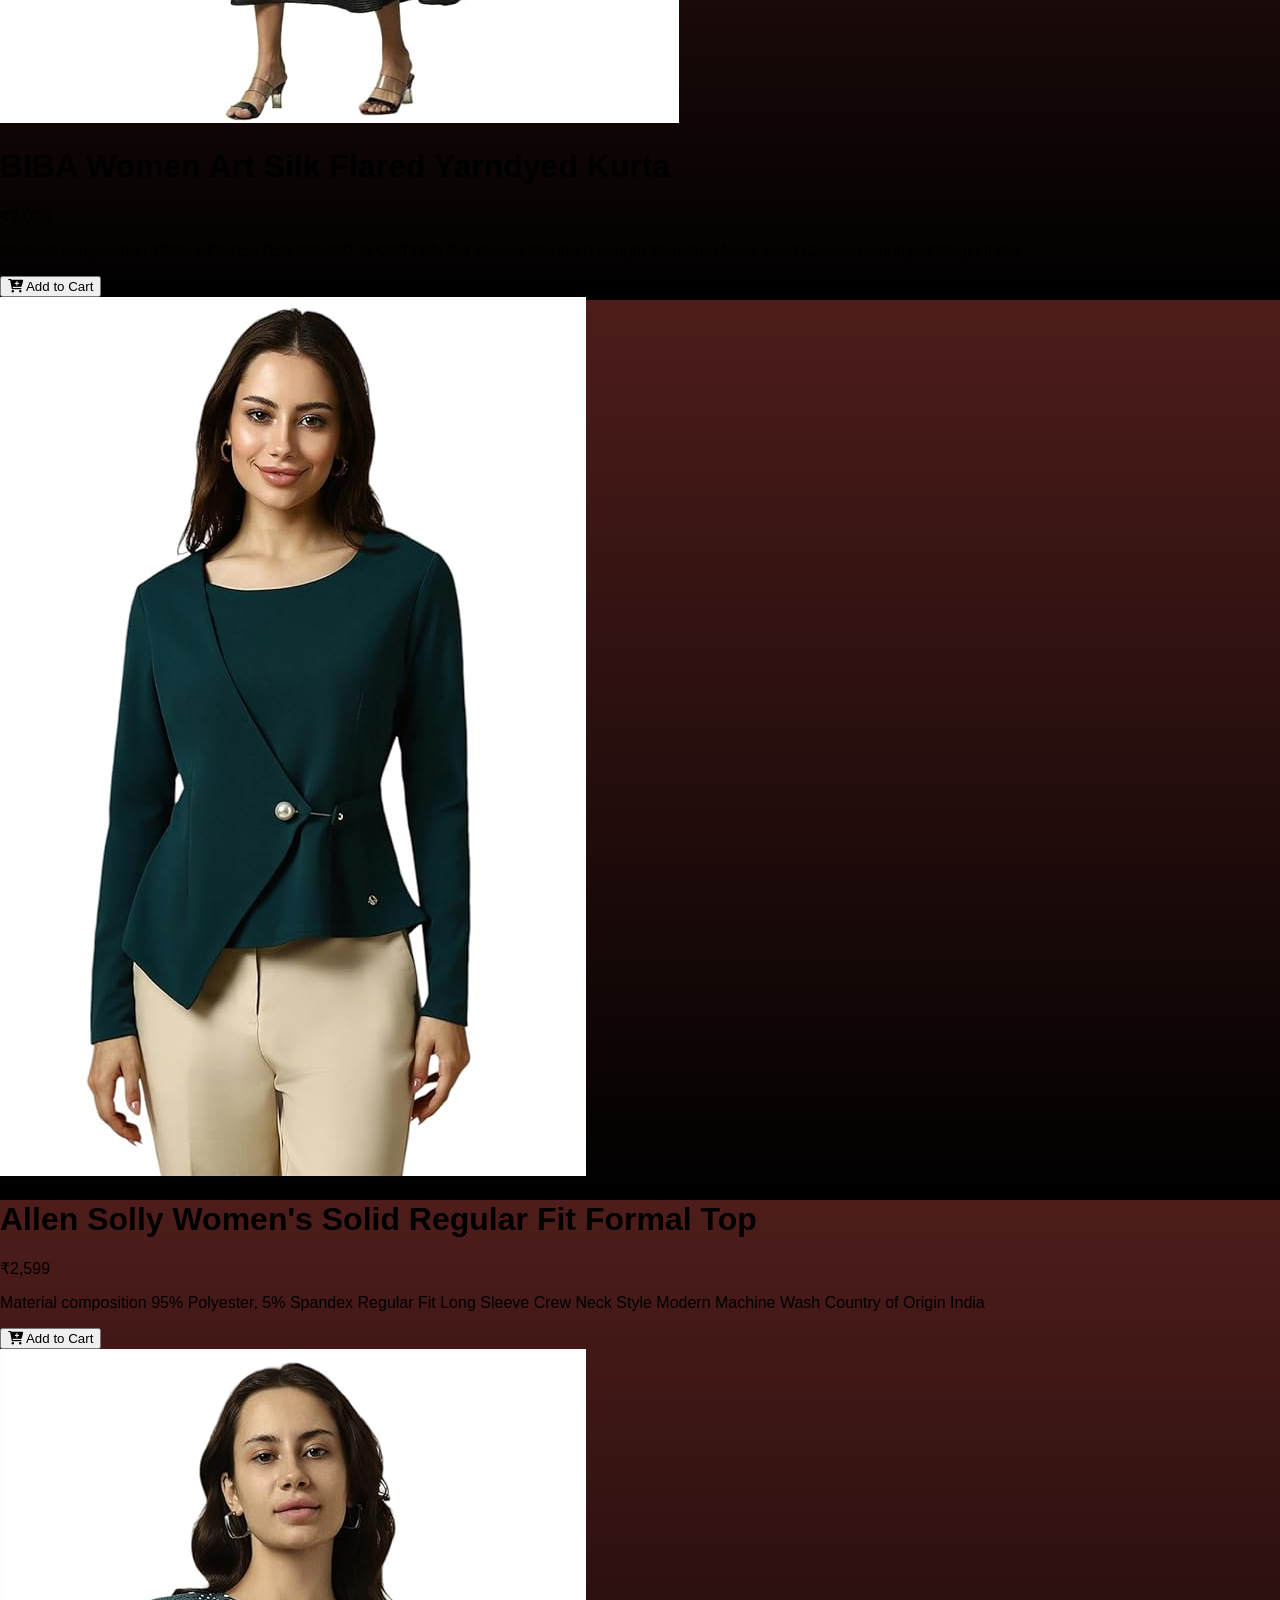
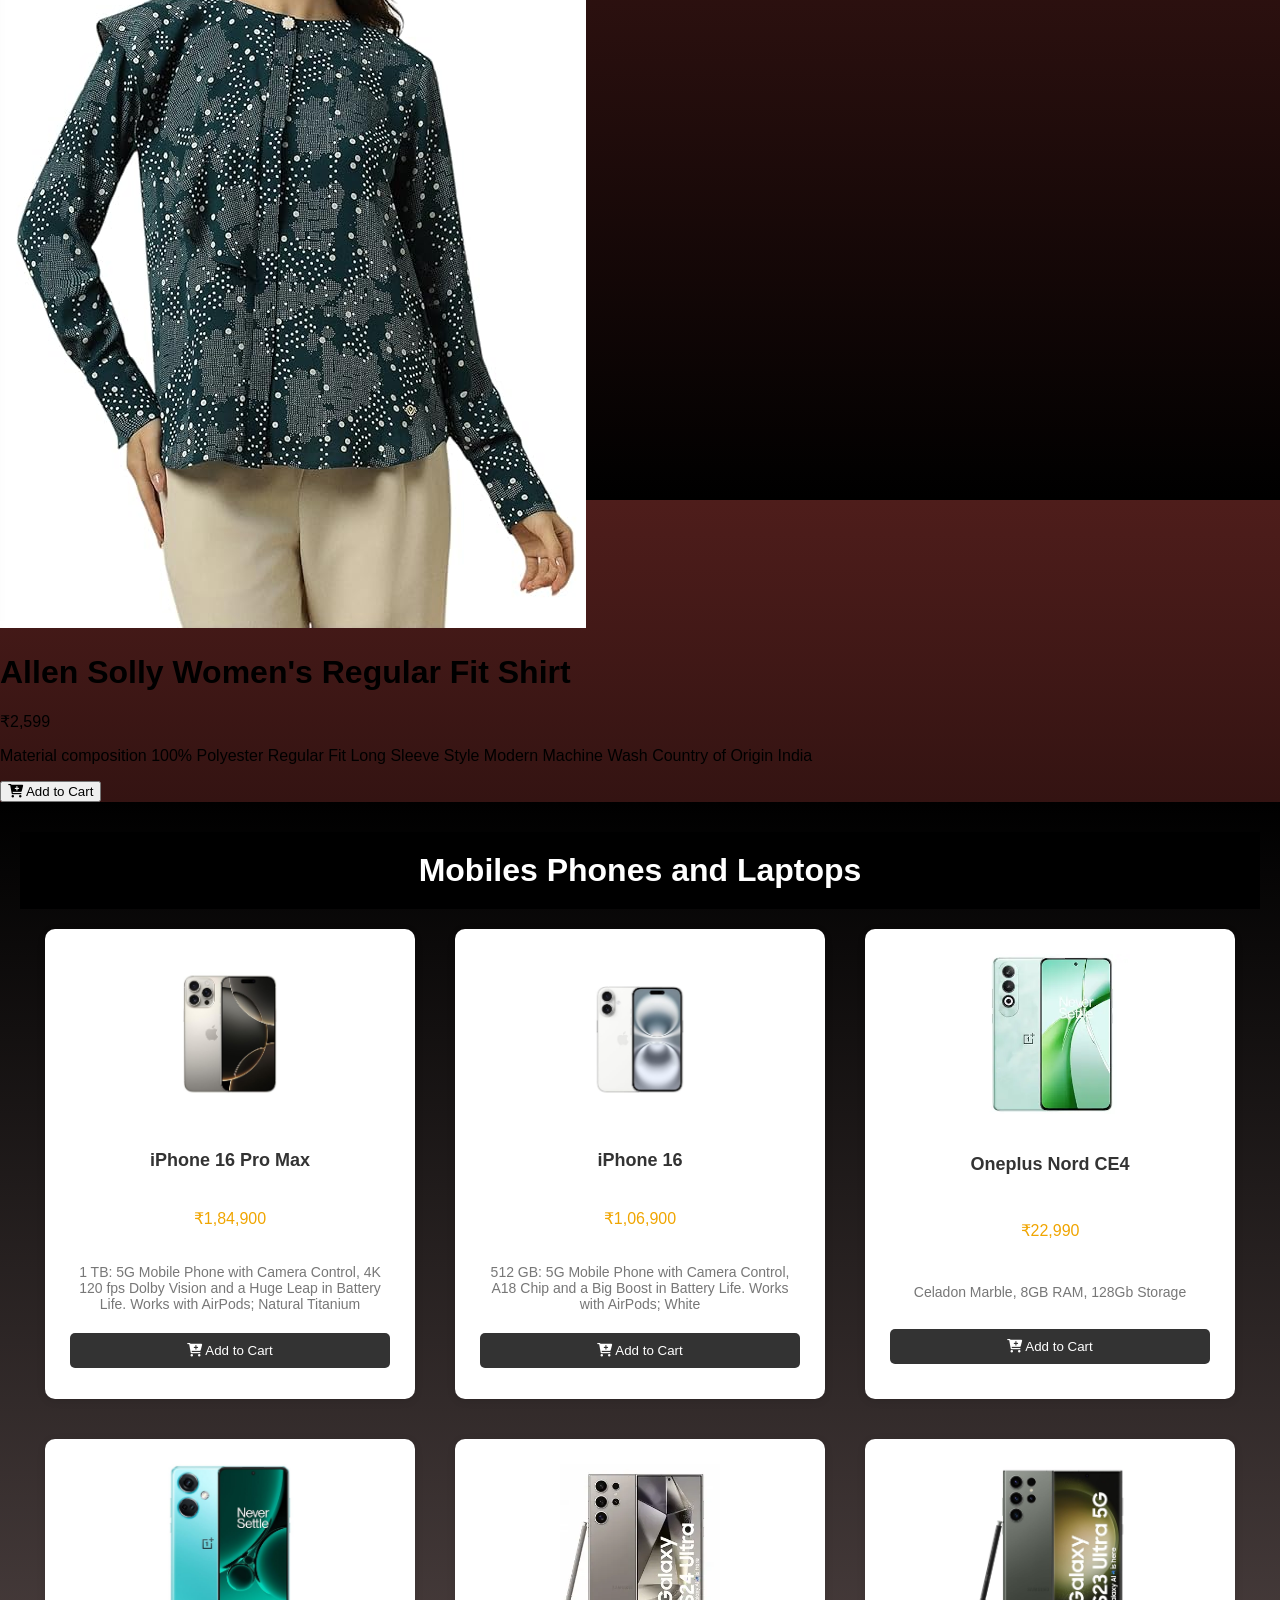
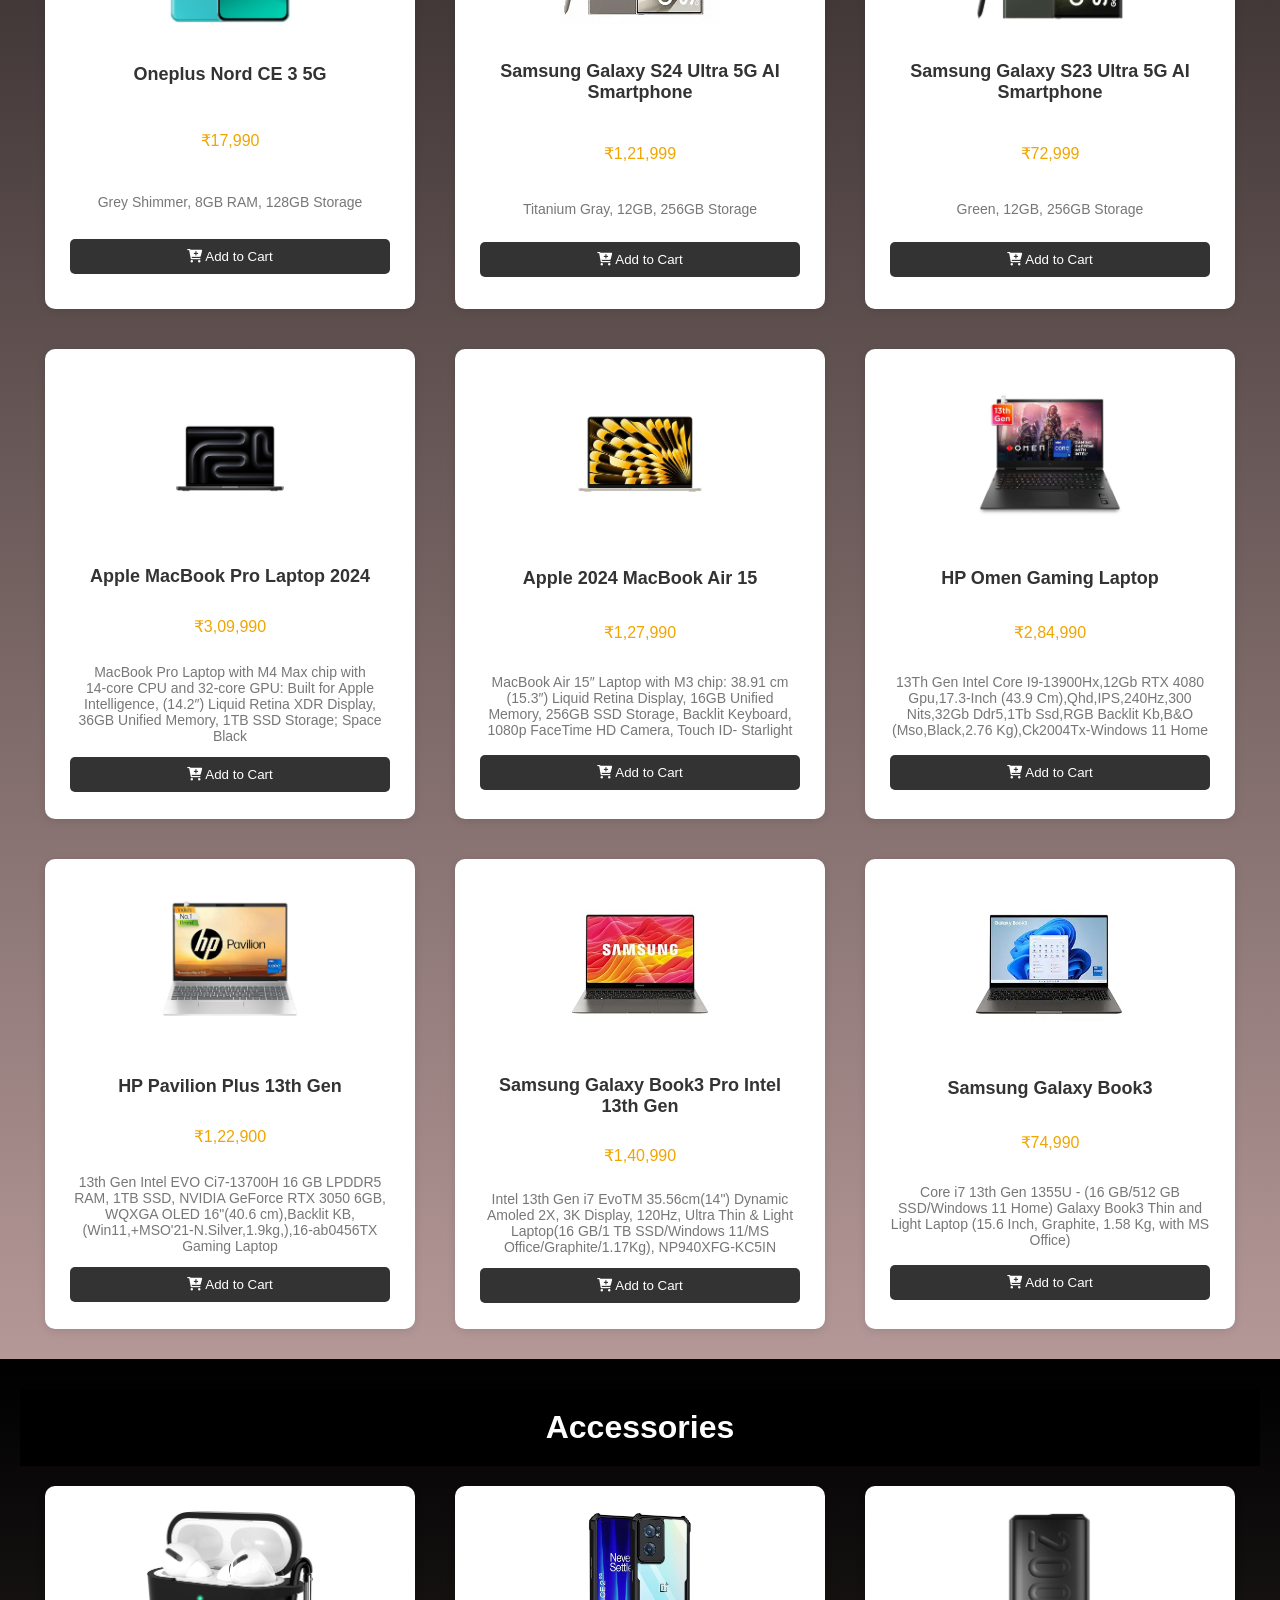
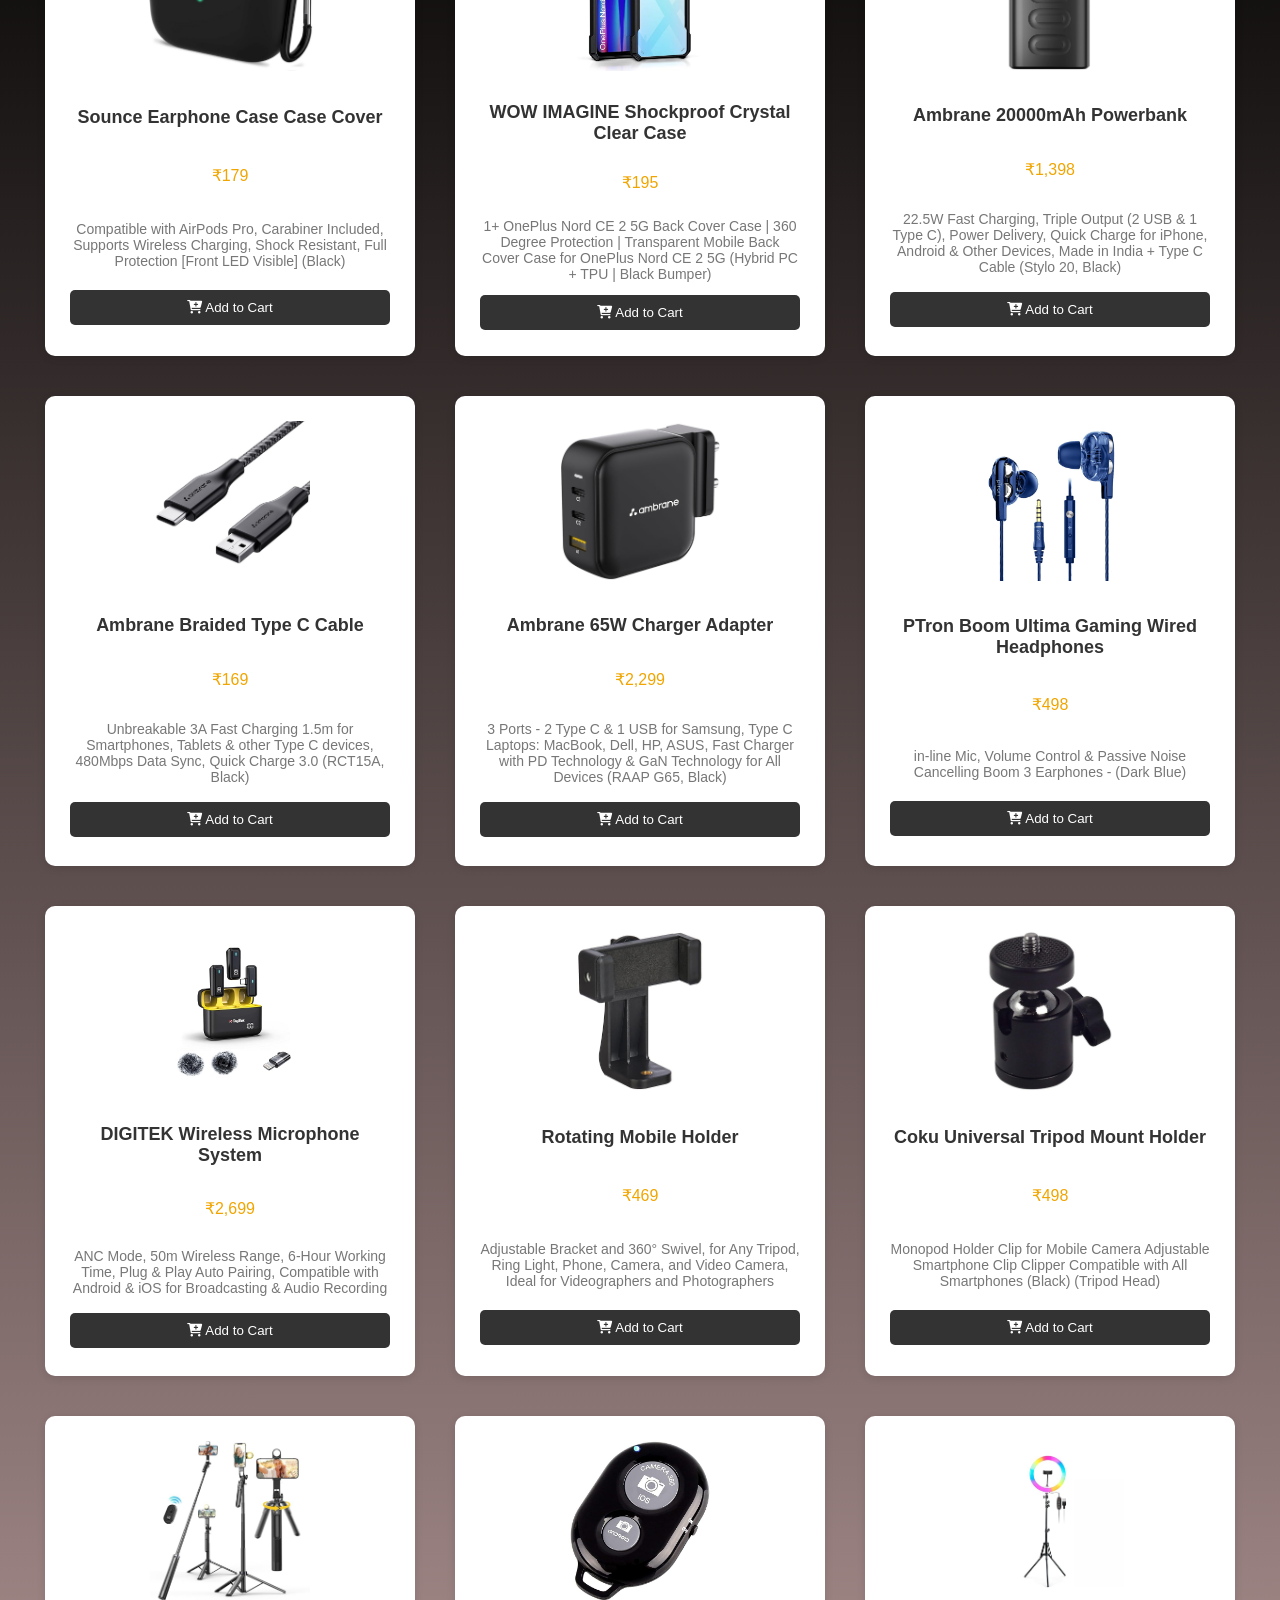
<file: products.html>
<!DOCTYPE html>
<html lang="en">
<head>
    <meta charset="UTF-8">
    <meta name="viewport" content="width=device-width, initial-scale=1.0">
    <title>Product Page</title>
    <link rel="stylesheet" href="products.css">
    <link rel="stylesheet" href="https://cdnjs.cloudflare.com/ajax/libs/font-awesome/6.0.0-beta3/css/all.min.css">
    <script defer src="products.js"></script> 
    <link
    rel="stylesheet"
    href="https://unpkg.com/swiper/swiper-bundle.min.css"
/>
<script src="https://unpkg.com/swiper/swiper-bundle.min.js"></script>
<!-- Include the JavaScript file -->
</head>
<body>
    <div class="wrapper">
        <header>
            <div class="logo">
                <img src="Product images/logo3.png" alt="Your Logo" class="logo-image">
            </div>
            <nav>
                <ul>
                    <li><a href="home.html"><i class="fas fa-home"></i> Home</a></li>
                    <li class="dropdown">
                        <a href="products.html" class="dropbtn"><i class="fas fa-store"></i> Shop</a>
                        <div class="dropdown-content">
                            <a href="products.html#clothing"><i class="fa-solid fa-shirt"></i> Clothing</a>
                            <a href="products.html#phones"><i class="fa-solid fa-laptop"></i> Mobiles & Laptops</a>
                            <a href="products.html#home appliances"><i class="fa-solid fa-mug-saucer"></i> Home Appliances</a>
                            <a href="products.html#accessories"><i class="fa-solid fa-gamepad"></i> Accessories</a>
                        </div>
                    </li>
                    <li><a href="#unavailable" title="Currently unavailable"><i class="fa-solid fa-globe"></i>Language</a></li>
                </ul>
            </nav>
            <div class="search-bar">
                <form action="products.html" method="get">
                    <input type="text" placeholder="Search.." name="search">
                    <button type="submit"><i class="fas fa-search"></i></button>
                </form>
            </div>
            <div class="user-actions">
                <a href="get"><i class="fas fa-user"></i> Login</a>
                <a href="cart.html"><i class="fas fa-shopping-cart"></i> Cart (<span id="cart-count">)</span>)</a> <!-- Cart count -->
                <div class="dropdown">
                    <a href="#" class="dropdown-toggle"><i class="fa-solid fa-list"></i> More</a>
                    <div class="dropdown-content">
                        <li><a href="home.html"><i class="fas fa-envelope"></i> Contact Us</a></li>
                        <a href="home.html"><i class="fas fa-info-circle"></i> About</a>
                        <a href="home.html"><i class="fa-solid fa-film"></i> Blog</a>
                        <a href="portfolio.html"><i class="fas fa-briefcase"></i> Our Portfolio</a>
                    </div>
                </div>
            </div>
        </header>
    </div>

            <<!-- Product Carousel -->
<section id="product-carousel">
    <h2 class="section-title">Featured Products</h2>
    <div class="swiper product-swiper">
        <div class="swiper-wrapper">
            <!-- Wrap each product in a Swiper slide -->
            <div class="swiper-slide">
                <div class="product-details" data-product-id="1" data-product-name="Van Heusen Men's Regular Fit Shirt" data-product-price="5999">
                    <img src="Product images/Clothing/shirt1.jpg" alt="Product Image" class="product-image">
                    <div class="product-info">
                        <h1 class="product-name">Van Heusen Men's Regular Fit Shirt</h1>
                        <p class="product-price">₹5,999</p>
                        <p class="product-description">100% Cotton Regular Fit Long Sleeve Spread Collar Standard Length Neck style Dom Country of Origin India</p>
                        <button class="add-to-cart"><i class="fas fa-cart-plus"></i> Add to Cart</button>
                    </div>
                </div>
            </div>
            <div class="swiper-slide">
                <div class="product-details" data-product-id="2" data-product-name="Allen Solly Men's Slim Fit Shirt" data-product-price="909">
                    <img src="Product images/Clothing/Shirt2.jpg" alt="Product Image" class="product-image">
                    <div class="product-info">
                        <h1 class="product-name">Allen Solly Men's Slim Fit Shirt</h1>
                        <p class="product-price">₹909</p>
                        <p class="product-description">Occasion: Casual, Fit: Slim Fit, Material: 100% Cotton</p>
                        <button class="add-to-cart"><i class="fas fa-cart-plus"></i> Add to Cart</button>
                    </div>
                </div>
            </div>
            <!-- Add more product slides here -->
        </div>
        <!-- Navigation -->
        <div class="swiper-button-next"></div>
        <div class="swiper-button-prev"></div>
        <!-- Pagination -->
        <div class="swiper-pagination"></div>
    </div>
</section>

                    <!-- Product 2 -->
                    <div class="product-details" data-product-id="2" data-product-name="Allen Solly Men's Slim Fit Shirt" data-product-price="909">
                        <img src="Product images/Clothing/Shirt2.jpg" alt="Product Image" class="product-image">
                        <div class="product-info">
                            <h1 class="product-name">Allen Solly Men's Slim Fit Shirt</h1>
                            <p class="product-price">₹909</p>
                            <p class="product-description">Occasion: Casual, Fit: Slim Fit, Material: 100% Cotton</p>
                            <button class="add-to-cart"><i class="fas fa-cart-plus"></i> Add to Cart</button>
                        </div>
                    </div>
                    <!-- Add more products here as per your structure -->
                <!-- Product 3 -->
                <div class="product-details" data-product-id="3" data-product-name="U.S. POLO ASSN. Men's Solid Regular Fit T-Shirt" data-product-price="1209">
                    <img src="Product images/Clothing/tshirt.jpg" alt="Product Image" class="product-image">
                    <div class="product-info">
                        <h1 class="product-name">U.S. POLO ASSN. Men's Solid Regular Fit T-Shirt</h1>
                        <p class="product-price">₹1,209</p>
                        <p class="product-description">Material composition 100% Cotton Regular Fit
                            Half Sleeve
                            Polo Collar
                            Standard Length
                            Collared Neck
                            Country of Origin India</p>
                        <button class="add-to-cart"><i class="fas fa-cart-plus"></i> Add to Cart</button>
                    </div>
                </div>
                <!-- Product 4 -->
                <div class="product-details" data-product-id="4" data-product-name="Levi's Men's Spread Collar Slim Fit Solid Shirts" data-product-price="1499">
                    <img src="Product images/Clothing/shirt3.jpg" alt="Product Image" class="product-image">
                    <div class="product-info">
                        <h1 class="product-name">Levi's Men's Spread Collar Slim Fit Solid Shirts</h1>
                        <p class="product-price">₹1,499</p>
                        <p class="product-description">Material composition 100% COTTON 50X50/144X76 PLAIN
                            Pattern Solid
                            Slim Fit
                            Long Sleeve
                            Spread Collar
                            Standard Length
                            Country of Origin India</p>
                        <button class="add-to-cart"><i class="fas fa-cart-plus"></i> Add to Cart</button>
                    </div>
                </div>
                <!-- Product 5 -->
                <div class="product-details" data-product-id="5" data-product-name="Levi's Men's Relaxed Fit T-Shirt" data-product-price="926">
                    <img src="Product images/Clothing/tshirt2.jpg" alt="Product Image" class="product-image">
                    <div class="product-info">
                        <h1 class="product-name">Levi's Men's Relaxed Fit T-Shirt</h1>
                        <p class="product-price">₹926</p>
                        <p class="product-description">Material composition 100% Cotton Relaxed Fit Half Sleeve Polo Collar Standard Length Collared Neck Country of Origin India</p>
                        <button class="add-to-cart"><i class="fas fa-cart-plus"></i> Add to Cart</button>
                    </div>
                </div>
                <!-- Product 6 -->
                <div class="product-details" data-product-id="6" data-product-name="Allen Solly Men's Blazer" data-product-price="5249">
                    <img src="Product images/Clothing/blazer.jpg" alt="Product Image" class="product-image">
                    <div class="product-info">
                        <h1 class="product-name">Allen Solly Men's Blazer</h1>
                        <p class="product-price">₹5,249</p>
                        <p class="product-description">Material composition 63% Polyester, 35% Viscose, 2% Spandex Blazer
                            Closure type Button
                            Pattern Solid
                            Country of Origin India</p>
                        <button class="add-to-cart"><i class="fas fa-cart-plus"></i> Add to Cart</button>
                    </div>
                </div>
                <!-- Product 7 -->
                <div class="product-details" data-product-id="7" data-product-name="BIBA Women's Cotton Solid Regular Kurta" data-product-price="734">
                    <img src="Product images/Clothing/Kurta1.jpg" alt="Product Image" class="product-image">
                    <div class="product-info">
                        <h1 class="product-name">BIBA Women's Cotton Solid Regular Kurta</h1>
                        <p class="product-price">₹734</p>
                        <p class="product-description">Material composition 100% Cotton 3/4 Sleeve Calf length Dom Solid A-Line
                            Country of Origin India</p>
                        <button class="add-to-cart"><i class="fas fa-cart-plus"></i> Add to Cart</button>
                    </div>
                </div>
                <!-- Product 8 -->
                <div class="product-details" data-product-id="8" data-product-name="Allen Solly Women's Regular Fit Shirt" data-product-price="2999">
                    <img src="Product images/Clothing/womenshirt1.jpg" alt="Product Image" class="product-image">
                    <div class="product-info">
                        <h1 class="product-name">Allen Solly Women's Regular Fit Shirt</h1>
                        <p class="product-price">₹2,999</p>
                        <p class="product-description">Material composition 100% Polyester Regular Fit Long Sleeve Spread Collar Modern Machine Wash
                            Country of Origin India</p>
                        <button class="add-to-cart"><i class="fas fa-cart-plus"></i> Add to Cart</button>
                    </div>
                </div>
                <!-- Product 9 -->
                <div class="product-details" data-product-id="9" data-product-name="BIBA Women Cotton Printed Fitted Salwar Kurta Dupatta" data-product-price="2877">
                    <img src="Product images/Clothing/kurta2.jpg" alt="Product Image" class="product-image">
                    <div class="product-info">
                        <h1 class="product-name">BIBA Women Cotton Printed Fitted Salwar Kurta Dupatta</h1>
                        <p class="product-price">₹2,877</p>
                        <p class="product-description">Material composition 100% Cotton Calf Length Long sleeve Round Neck
                            Style Regular
                            Country of Origin India</p>
                        <button class="add-to-cart"><i class="fas fa-cart-plus"></i> Add to Cart</button>
                    </div>
                </div>
                <!-- Product 10 -->
                <div class="product-details" data-product-id="10" data-product-name="BIBA Women Art Silk Flared Yarndyed Kurta" data-product-price="2000">
                    <img src="Product images/Clothing/kurta3.jpg" alt="Product Image" class="product-image">
                    <div class="product-info">
                        <h1 class="product-name">BIBA Women Art Silk Flared Yarndyed Kurta</h1>
                        <p class="product-price">₹2,000</p>
                        <p class="product-description">Material composition 100% POLYESTER N/A 100 % COTTON 3/4 Sleeve Standard Length Mandarin Neck Solid Classic
                            Country of Origin India</p>
                        <button class="add-to-cart"><i class="fas fa-cart-plus"></i> Add to Cart</button>
                    </div>
                </div>
                <!-- Product 11 -->
                <div class="product-details" data-product-id="11" data-product-name="Allen Solly Women's Solid Regular Fit Formal Top" data-product-price="2599">
                    <img src="Product images/Clothing/womenshirt2.jpg" alt="Product Image" class="product-image">
                    <div class="product-info">
                        <h1 class="product-name">Allen Solly Women's Solid Regular Fit Formal Top</h1>
                        <p class="product-price">₹2,599</p>
                        <p class="product-description">Material composition 95% Polyester, 5% Spandex Regular Fit Long Sleeve Crew Neck
                            Style Modern Machine Wash
                            Country of Origin India</p>
                        <button class="add-to-cart"><i class="fas fa-cart-plus"></i> Add to Cart</button>
                    </div>
                </div>
                <!-- Product 12 -->
                <div class="product-details" data-product-id="12" data-product-name="Allen Solly Women's Regular Fit Shirt" data-product-price="</p>
                    <p class="product-descript">
                    <img src="Product images/Clothing/womenshirt3.jpg" alt="Product Image" class="product-image">
                    <div class="product-info">
                        <h1 class="product-name">Allen Solly Women's Regular Fit Shirt</h1>
                        <p class="product-price">₹2,599</p>
                        <p class="product-description">Material composition 100% Polyester Regular Fit Long Sleeve
                            Style Modern Machine Wash
                            Country of Origin India</p>
                        <button class="add-to-cart"><i class="fas fa-cart-plus"></i> Add to Cart</button>
                    </div>
                </div>
                <!-- Repeat for other products, ensuring each has data attributes for ID, name, and price -->
            </div>
        </section>

        <section id="phones" class="product-category">
            <h2 class="category-name">Mobiles Phones and Laptops</h2>
            <div class="product-grid">
                <!-- Product 1 -->
                <div class="product-details" data-product-id="1" data-product-name="iPhone 16 Pro Max" data-product-price="184900">
                    <img src="Product images/mobiles/16promax.jpg" alt="Product Image" class="product-image">
                    <div class="product-info">
                        <h1 class="product-name">iPhone 16 Pro Max</h1>
                        <p class="product-price">₹1,84,900</p>
                        <p class="product-description">1 TB: 5G Mobile Phone with Camera Control, 4K 120 fps Dolby Vision and a Huge Leap in Battery Life. Works with AirPods; Natural Titanium</p>
                        <button class="add-to-cart"><i class="fas fa-cart-plus"></i> Add to Cart</button>
                    </div>
                </div>
                <!-- Product 2 -->
                <div class="product-details" data-product-id="2" data-product-name="iPhone 16" data-product-price="106900">
                    <img src="Product images/mobiles/iphone 16.jpg" alt="Product Image" class="product-image">
                    <div class="product-info">
                        <h1 class="product-name">iPhone 16</h1>
                        <p class="product-price">₹1,06,900</p>
                        <p class="product-description">512 GB: 5G Mobile Phone with Camera Control, A18 Chip and a Big Boost in Battery Life. Works with AirPods; White</p>
                        <button class="add-to-cart"><i class="fas fa-cart-plus"></i> Add to Cart</button>
                    </div>
                </div>
                <!-- Product 3 -->
                <div class="product-details" data-product-id="3" data-product-name="Oneplus Nord CE4" data-product-price="22990">
                    <img src="Product images/mobiles/OnePlus CE-4.webp" alt="Product Image" class="product-image">
                    <div class="product-info">
                        <h1 class="product-name">Oneplus Nord CE4</h1>
                        <p class="product-price">₹22,990</p>
                        <p class="product-description">Celadon Marble, 8GB RAM, 128Gb Storage</p>
                        <button class="add-to-cart"><i class="fas fa-cart-plus"></i> Add to Cart</button>
                    </div>
                </div>
                <!-- Product 4 -->
                <div class="product-details" data-product-id="4" data-product-name="Oneplus Nord CE 3 5G" data-product-price="17990">
                    <img src="Product images/mobiles/OnePlus CE-3.webp" alt="Product Image" class="product-image">
                    <div class="product-info">
                        <h1 class="product-name">Oneplus Nord CE 3 5G</h1>
                        <p class="product-price">₹17,990</p>
                        <p class="product-description">Grey Shimmer, 8GB RAM, 128GB Storage</p>
                        <button class="add-to-cart"><i class="fas fa-cart-plus"></i> Add to Cart</button>
                    </div>
                </div>
                <!-- Product 5 -->
                <div class="product-details" data-product-id="5" data-product-name="Samsung Galaxy S24 Ultra 5G AI Smartphone" data-product-price="121999">
                    <img src="Product images/mobiles/S24 Ultra.webp" alt="Product Image" class="product-image">
                    <div class="product-info">
                        <h1 class="product-name">Samsung Galaxy S24 Ultra 5G AI Smartphone </h1>
                        <p class="product-price">₹1,21,999</p>
                        <p class="product-description">Titanium Gray, 12GB, 256GB Storage</p>
                        <button class="add-to-cart"><i class="fas fa-cart-plus"></i> Add to Cart</button>
                    </div>
                </div>
                <!-- Product 6 -->
                <div class="product-details" data-product-id="6" data-product-name="Samsung Galaxy S23 Ultra 5G AI Smartphone" data-product-price="72999">
                    <img src="Product images/mobiles/s23 ultra.jpg" alt="Product Image" class="product-image">
                    <div class="product-info">
                        <h1 class="product-name">Samsung Galaxy S23 Ultra 5G AI Smartphone</h1>
                        <p class="product-price">₹72,999</p>
                        <p class="product-description">Green, 12GB, 256GB Storage</p>
                        <button class="add-to-cart"><i class="fas fa-cart-plus"></i> Add to Cart</button>
                    </div>
                </div>
                <!-- Product 7 -->
                <div class="product-details" data-product-id="7" data-product-name="Apple MacBook Pro Laptop 2024" data-product-price="309990">
                    <img src="Product images/mobiles/MacBook pro.jpg" alt="Product Image" class="product-image">
                    <div class="product-info">
                        <h1 class="product-name">Apple MacBook Pro Laptop 2024</h1>
                        <p class="product-price"> ₹3,09,990</p>
                        <p class="product-description">MacBook Pro Laptop with M4 Max chip with 14‑core CPU and 32‑core GPU: Built for Apple Intelligence, (14.2″) Liquid Retina XDR Display, 36GB Unified Memory, 1TB SSD Storage; Space Black</p>
                        <button class="add-to-cart"><i class="fas fa-cart-plus"></i> Add to Cart</button>
                    </div>
                </div>
                <!-- Product 8 -->
                <div class="product-details" data-product-id="8" data-product-name="Apple 2024 MacBook Air 15" data-product-price="127990">
                    <img src="Product images/mobiles/MacBook.jpg" alt="Product Image" class="product-image">
                    <div class="product-info">
                        <h1 class="product-name">Apple 2024 MacBook Air 15</h1>
                        <p class="product-price">₹1,27,990</p>
                        <p class="product-description">MacBook Air 15″ Laptop with M3 chip: 38.91 cm (15.3″) Liquid Retina Display, 16GB Unified Memory, 256GB SSD Storage, Backlit Keyboard, 1080p FaceTime HD Camera, Touch ID- Starlight</p>
                        <button class="add-to-cart"><i class="fas fa-cart-plus"></i> Add to Cart</button>
                    </div>
                </div>
                <!-- Product 9 -->
                <div class="product-details" data-product-id="9" data-product-name="HP Omen Gaming Laptop" data-product-price="284990">
                    <img src="Product images/mobiles/Omen.jpg" alt="Product Image" class="product-image">
                    <div class="product-info">
                        <h1 class="product-name">HP Omen Gaming Laptop</h1>
                        <p class="product-price">₹2,84,990</p>
                        <p class="product-description">13Th Gen Intel Core I9-13900Hx,12Gb RTX 4080 Gpu,17.3-Inch (43.9 Cm),Qhd,IPS,240Hz,300 Nits,32Gb Ddr5,1Tb Ssd,RGB Backlit Kb,B&O (Mso,Black,2.76 Kg),Ck2004Tx-Windows 11 Home</p>
                        <button class="add-to-cart"><i class="fas fa-cart-plus"></i> Add to Cart</button>
                    </div>
                </div>
                <!-- Product 10 -->
                <div class="product-details" data-product-id="10" data-product-name="HP Pavilion Plus 13th Gen" data-product-price="122900">
                    <img src="Product images/mobiles/Pavilion.jpg" alt="Product Image" class="product-image">
                    <div class="product-info">
                        <h1 class="product-name">HP Pavilion Plus 13th Gen</h1>
                        <p class="product-price"> ₹1,22,900</p>
                        <p class="product-description">13th Gen Intel EVO Ci7-13700H 16 GB LPDDR5 RAM, 1TB SSD, NVIDIA GeForce RTX 3050 6GB, WQXGA OLED 16"(40.6 cm),Backlit KB, (Win11,+MSO'21-N.Silver,1.9kg,),16-ab0456TX Gaming Laptop</p>
                        <button class="add-to-cart"><i class="fas fa-cart-plus"></i> Add to Cart</button>
                    </div>
                </div>
                <!-- Product 11 -->
                <div class="product-details" data-product-id="11" data-product-name="Samsung Galaxy Book3 Pro Intel 13th Gen" data-product-price="140990">
                    <img src="Product images/mobiles/Samsung lap.jpg" alt="Product Image" class="product-image">
                    <div class="product-info">
                        <h1 class="product-name">Samsung Galaxy Book3 Pro Intel 13th Gen</h1>
                        <p class="product-price"> ₹1,40,990</p>
                        <p class="product-description">Intel 13th Gen i7 EvoTM 35.56cm(14") Dynamic Amoled 2X, 3K Display, 120Hz, Ultra Thin & Light Laptop(16 GB/1 TB SSD/Windows 11/MS Office/Graphite/1.17Kg), NP940XFG-KC5IN</p>
                        <button class="add-to-cart"><i class="fas fa-cart-plus"></i> Add to Cart</button>
                    </div>
                </div>
                <!-- Product 12 -->
                <div class="product-details" data-product-id="12" data-product-name="Samsung Galaxy Book3" data-product-price="74990">
                    <img src="Product images/mobiles/Samsung Book.webp" alt="Product Image" class="product-image">
                    <div class="product-info">
                        <h1 class="product-name">Samsung Galaxy Book3 </h1>
                        <p class="product-price"> ₹74,990</p>
                        <p class="product-description">Core i7 13th Gen 1355U - (16 GB/512 GB SSD/Windows 11 Home) Galaxy Book3 Thin and Light Laptop (15.6 Inch, Graphite, 1.58 Kg, with MS Office)</p>
                        <button class="add-to-cart"><i class="fas fa-cart-plus"></i> Add to Cart</button>
                    </div>
                </div>
                <!-- Repeat for other products, ensuring each has data attributes for ID, name, and price -->
            </div>
        </section>
        <section id="accessories" class="product-category">
            <h2 class="category-name">Accessories</h2>
            <div class="product-grid">
                <!-- Product 1 -->
                <div class="product-details" data-product-id="1" data-product-name="Sounce Earphone Case Case Cover" data-product-price="179">
                    <img src="Product images/acessesories/aipods cover.jpg" alt="Product Image" class="product-image">
                    <div class="product-info">
                        <h1 class="product-name">Sounce Earphone Case Case Cover</h1>
                        <p class="product-price">₹179</p>
                        <p class="product-description">Compatible with AirPods Pro, Carabiner Included, Supports Wireless Charging, Shock Resistant, Full Protection [Front LED Visible] (Black)</p>
                        <button class="add-to-cart"><i class="fas fa-cart-plus"></i> Add to Cart</button>
                    </div>
                </div>
                <!-- Product 2 -->
                <div class="product-details" data-product-id="2" data-product-name="WOW IMAGINE Shockproof Crystal Clear Case" data-product-price="195">
                    <img src="Product images/acessesories/shock proof case.jpg" alt="Product Image" class="product-image">
                    <div class="product-info">
                        <h1 class="product-name">WOW IMAGINE Shockproof Crystal Clear Case</h1>
                        <p class="product-price">₹195</p>
                        <p class="product-description">1+ OnePlus Nord CE 2 5G Back Cover Case | 360 Degree Protection | Transparent Mobile Back Cover Case for OnePlus Nord CE 2 5G (Hybrid PC + TPU | Black Bumper)</p>
                        <button class="add-to-cart"><i class="fas fa-cart-plus"></i> Add to Cart</button>
                    </div>
                </div>
                <!-- Product 3 -->
                <div class="product-details" data-product-id="3" data-product-name="Ambrane 20000mAh Powerbank" data-product-price="1398">
                    <img src="Product images/acessesories/pwb.jpg" alt="Product Image" class="product-image">
                    <div class="product-info">
                        <h1 class="product-name">Ambrane 20000mAh Powerbank</h1>
                        <p class="product-price"> ₹1,398</p>
                        <p class="product-description">22.5W Fast Charging, Triple Output (2 USB & 1 Type C), Power Delivery, Quick Charge for iPhone, Android & Other Devices, Made in India + Type C Cable (Stylo 20, Black)</p>
                        <button class="add-to-cart"><i class="fas fa-cart-plus"></i> Add to Cart</button>
                    </div>
                </div>
                <!-- Product 4 -->
                <div class="product-details" data-product-id="4" data-product-name="Ambrane Braided Type C Cable" data-product-price="169">
                    <img src="Product images/acessesories/usb.jpg" alt="Product Image" class="product-image">
                    <div class="product-info">
                        <h1 class="product-name">Ambrane Braided Type C Cable </h1>
                        <p class="product-price"> ₹169</p>
                        <p class="product-description">Unbreakable 3A Fast Charging 1.5m for Smartphones, Tablets & other Type C devices, 480Mbps Data Sync, Quick Charge 3.0 (RCT15A, Black)</p>
                        <button class="add-to-cart"><i class="fas fa-cart-plus"></i> Add to Cart</button>
                    </div>
                </div>
                <!-- Product 5 -->
                <div class="product-details" data-product-id="5" data-product-name="Ambrane 65W Charger Adapter" data-product-price="2299">
                    <img src="Product images/acessesories/adaptor.jpg" alt="Product Image" class="product-image">
                    <div class="product-info">
                        <h1 class="product-name">Ambrane 65W Charger Adapter</h1>
                        <p class="product-price">₹2,299</p>
                        <p class="product-description">3 Ports - 2 Type C & 1 USB for Samsung, Type C Laptops: MacBook, Dell, HP, ASUS, Fast Charger with PD Technology & GaN Technology for All Devices (RAAP G65, Black)</p>
                        <button class="add-to-cart"><i class="fas fa-cart-plus"></i> Add to Cart</button>
                    </div>
                </div>
                <!-- Product 6 -->
                <div class="product-details" data-product-id="5" data-product-name="PTron Boom Ultima Gaming Wired Headphones" data-product-price="498">
                    <img src="Product images/acessesories/hp.jpg" alt="Product Image" class="product-image">
                    <div class="product-info">
                        <h1 class="product-name">PTron Boom Ultima Gaming Wired Headphones</h1>
                        <p class="product-price">₹498</p>
                        <p class="product-description"> in-line Mic, Volume Control & Passive Noise Cancelling Boom 3 Earphones - (Dark Blue)</p>
                        <button class="add-to-cart"><i class="fas fa-cart-plus"></i> Add to Cart</button>
                    </div>
                </div>
                <!-- Product 7 -->
                <div class="product-details" data-product-id="6" data-product-name="DIGITEK Wireless Microphone System" data-product-price="₹2699">
                    <img src="Product images/acessesories/mp.jpg" alt="Product Image" class="product-image">
                    <div class="product-info">
                        <h1 class="product-name">DIGITEK Wireless Microphone System</h1>
                        <p class="product-price">₹2,699</p>
                        <p class="product-description">ANC Mode, 50m Wireless Range, 6-Hour Working Time, Plug & Play Auto Pairing, Compatible with Android & iOS for Broadcasting & Audio Recording</p>
                        <button class="add-to-cart"><i class="fas fa-cart-plus"></i> Add to Cart</button>
                    </div>
                </div>
                <!-- Product 8 -->
                <div class="product-details" data-product-id="8" data-product-name="Rotating Mobile Holder" data-product-price="469">
                    <img src="Product images/acessesories/CH.jpg" alt="Product Image" class="product-image">
                    <div class="product-info">
                        <h1 class="product-name">Rotating Mobile Holder</h1>
                        <p class="product-price">₹469</p>
                        <p class="product-description">Adjustable Bracket and 360° Swivel, for Any Tripod, Ring Light, Phone, Camera, and Video Camera, Ideal for Videographers and Photographers</p>
                        <button class="add-to-cart"><i class="fas fa-cart-plus"></i> Add to Cart</button>
                    </div>
                </div>
                <!-- Product 9 -->
                <div class="product-details" data-product-id="9" data-product-name="Coku Universal Tripod Mount Holder" data-product-price="498">
                    <img src="Product images/acessesories/tri.jpg" alt="Product Image" class="product-image">
                    <div class="product-info">
                        <h1 class="product-name">Coku Universal Tripod Mount Holder </h1>
                        <p class="product-price"> ₹498</p>
                        <p class="product-description">Monopod Holder Clip for Mobile Camera Adjustable Smartphone Clip Clipper Compatible with All Smartphones (Black) (Tripod Head)</p>
                        <button class="add-to-cart"><i class="fas fa-cart-plus"></i> Add to Cart</button>
                    </div>
                </div>
                <!-- Product 10 -->
                <div class="product-details" data-product-id="10" data-product-name="KINGONE Long Selfie Stick" data-product-price="1698">
                    <img src="Product images/acessesories/slieif.jpg" alt="Product Image" class="product-image">
                    <div class="product-info">
                        <h1 class="product-name">KINGONE Long Selfie Stick</h1>
                        <p class="product-price">₹1,698</p>
                        <p class="product-description">Tripod Stand Aluminum 71inch/180cm, 360° Degree Rotation Selfie Stick Tripod for Phone, Rechargeable Remote & LED Fill Light, 1/4" Screw for Camera Gopro for Vlogging</p>
                        <button class="add-to-cart"><i class="fas fa-cart-plus"></i> Add to Cart</button>
                    </div>
                </div>
                <!-- Product 11 -->
                <div class="product-details" data-product-id="11" data-product-name="Sounce Shutter Remote Control" data-product-price="469">
                    <img src="Product images/acessesories/Rm.jpg" alt="Product Image" class="product-image">
                    <div class="product-info">
                        <h1 class="product-name">Sounce Shutter Remote Control</h1>
                        <p class="product-price">₹469</p>
                        <p class="product-description"> Bluetooth Wireless Technology - Create Amazing Photos and Videos Hands-Free - Works with Most Smartphones and Tablets (iOS and Android) (Black)</p>
                        <button class="add-to-cart"><i class="fas fa-cart-plus"></i> Add to Cart</button>
                    </div>
                </div>
                <!-- Product 12 -->
                <div class="product-details" data-product-id="12" data-product-name="DIGITEK 14 Inch Multi-Color LED Ring Light" data-product-price="1699">
                    <img src="Product images/acessesories/light.jpg" alt="Product Image" class="product-image">
                    <div class="product-info">
                        <h1 class="product-name">DIGITEK 14 Inch Multi-Color LED Ring Light </h1>
                        <p class="product-price">₹1,699</p>
                        <p class="product-description">5ft Stand and Smartphone Mount, USB Support - Professional Lighting Solution for Photography, Video, YouTube and Content Creation</p>
                        <button class="add-to-cart"><i class="fas fa-cart-plus"></i> Add to Cart</button>
                    </div>
                </div>
                <!-- Repeat for other products, ensuring each has data attributes for ID, name, and price -->
            </div>
        </section>
        <section id="home appliances" class="product-category">
            <h2 class="category-name">Home Appliances</h2>
            <div class="product-grid">
                <!-- Product 1 -->
                <div class="product-details" data-product-id="1" data-product-name="Samsung Fully-Automatic Top Load Washing Machine Lavender Gray" data-product-price="17490">
                    <img src="Product images/home appliances/washingmachine1.jpg" alt="Product Image" class="product-image">
                    <div class="product-info">
                        <h1 class="product-name">Samsung 7 Kg Washing Machine Lavender Gray</h1>
                        <p class="product-price">₹17,490</p>
                        <p class="product-description">7 Kilograms Dimensions 56.6D x 54W x 98.8H Centimeters
                            Special Feature	Inverter, Water Level 5.00
                            Cycle Options Delicates, Tub Clean, Quick Wash, Jeans, Normal
                            Voltage	220 Volts
                            Controls Type Touch
                            Maximum Rotational Speed 700 RPM</p>
                        <button class="add-to-cart"><i class="fas fa-cart-plus"></i> Add to Cart</button>
                    </div>
                </div>
                <!-- Product 2 -->
                <div class="product-details" data-product-id="2" data-product-name="Whirlpool 7 Kg Washing Machine Grey" data-product-price="14490">
                    <img src="Product images/home appliances/washingmachine2.webp" alt="Product Image" class="product-image">
                    <div class="product-info">
                        <h1 class="product-name">Whirlpool 7 Kg Washing Machine Grey</h1>
                        <p class="product-price">₹14,490</p>
                        <p class="product-description">Product Dimensions 58D x 55W x 85H Centimeters,
                            Special Feature	Hard water wash,
                            Cycle Options Hard Water Wash,
                            Controls Type Fully Automatic,
                            Maximum Rotational Speed 740 RPM,
                            Access Location	Top Load</p>
                        <button class="add-to-cart"><i class="fas fa-cart-plus"></i> Add to Cart</button>
                    </div>
                </div>
                <!-- Product 3 -->
                <div class="product-details" data-product-id="3" data-product-name="LG 8 Kg Washing Machine Middle Free Silver" data-product-price="18990">
                    <img src="Product images/home appliances/washingmachine3.webp" alt="Product Image" class="product-image">
                    <div class="product-info">
                        <h1 class="product-name">LG 8 Kg Washing Machine Middle Free Silver</h1>
                        <p class="product-price">₹18,990</p>
                        <p class="product-description">Product Dimensions 56D x 54W x 91H Centimeters
                            Cycle Options Prewash, Tub Clean, Gentle, Quick Wash, Jeans, Wool, Normal, Rinse, Strong
                            Controls Type Push Button
                            Maximum Rotational Speed 700 RPM</p>
                        <button class="add-to-cart"><i class="fas fa-cart-plus"></i> Add to Cart</button>
                    </div>
                </div>
                <!-- Product 4 -->
                <div class="product-details" data-product-id="4" data-product-name="Samsung Double Door Refrigerator" data-product-price="112990">
                    <img src="Product images/home appliances/fridge1.jpg" alt="Product Image" class="product-image">
                    <div class="product-info">
                        <h1 class="product-name">Samsung Double Door Refrigerator</h1>
                        <p class="product-price">₹1,12,990</p>
                        <p class="product-description">633 L, 3 Star, Frost Free, Double Door, Convertible 5-in-1 Digital Inverter, Side By Side Refrigerator with AI, WiFi & Water & Ice Dispenser (RS78CG8543S9HL, Silver, Refined Inox, 2024 Model)
                        </p>
                        <button class="add-to-cart"><i class="fas fa-cart-plus"></i> Add to Cart</button>
                    </div>
                </div>
                <!-- Product 5 -->
                <div class="product-details" data-product-id="5" data-product-name="Haier Double Door Refrigerator" data-product-price="82990">
                    <img src="Product images/home appliances/fridge2.jpg" alt="Product Image" class="product-image">
                    <div class="product-info">
                        <h1 class="product-name">Haier Double Door Refrigerator</h1>
                        <p class="product-price">₹82,990</p>
                        <p class="product-description">531 L Inverter Frost-Free Side-by-Side Refrigerator Product Dimensions 66D x 83W x 180H Centimeters (HRB-550KG, Black,Convertible)</p>
                        <button class="add-to-cart"><i class="fas fa-cart-plus"></i> Add to Cart</button>
                    </div>
                </div>
                <!-- Product 6 -->
                <div class="product-details" data-product-id="6" data-product-name="TOSHIBA Double Door Refrigerator" data-product-price="65990">
                    <img src="Product images/home appliances/fridge3.webp" alt="Product Image" class="product-image">
                    <div class="product-info">
                        <h1 class="product-name">TOSHIBA Double Door Refrigerator</h1>
                        <p class="product-price">₹65,990</p>
                        <p class="product-description">587 L with Inverter Side by Side Refrigerator Product Dimensions	74.5D x 89.5W x 178.8H Centimeters(GR-RS530WE-PMI(06), Stainless Steel Finish)</p>
                        <button class="add-to-cart"><i class="fas fa-cart-plus"></i> Add to Cart</button>
                    </div>
                </div>
                <!-- Product 7 -->
                <div class="product-details" data-product-id="7" data-product-name="LG Microwave Oven" data-product-price="27000">
                    <img src="Product images/home appliances/oven1.jpg" alt="Product Image" class="product-image">
                    <div class="product-info">
                        <h1 class="product-name">LG Microwave Oven</h1>
                        <p class="product-price">₹27,000</p>
                        <p class="product-description">32 L Charcoal Convection Microwave Oven Product Dimensions 20.5D x 20.9W x 12.7H Centimeters(MJEN326PK, Black, Charcoal Lighting Heater with 10 Yr. Warranty and 360° Motorised Rotisserie)</p>
                        <button class="add-to-cart"><i class="fas fa-cart-plus"></i> Add to Cart</button>
                    </div>
                </div>
                <!-- Product 8 -->
                <div class="product-details" data-product-id="8" data-product-name="Samsung Microwave Oven" data-product-price="16990">
                    <img src="Product images/home appliances/oven2.webp" alt="Product Image" class="product-image">
                    <div class="product-info">
                        <h1 class="product-name">Samsung Microwave Oven</h1>
                        <p class="product-price">₹16,990</p>
                        <p class="product-description">32 L Slim Fry, Convection MWO with Tandoor&Curd making(MC32A7035CT/TL, Stainless Steel,Preheat, Keep Warm, Eco Mode,Power Defrost,Auto Cook, Wire Rack, 10Yr warranty on Ceramic Enamel Cavity)</p>
                        <button class="add-to-cart"><i class="fas fa-cart-plus"></i> Add to Cart</button>
                    </div>
                </div>
                <!-- Product 9 -->
                <div class="product-details" data-product-id="9" data-product-name="Panasonic Microwave Oven" data-product-price="16028">
                    <img src="Product images/home appliances/oven3.jpg" alt="Product Image" class="product-image">
                    <div class="product-info">
                        <h1 class="product-name">Panasonic Microwave Oven</h1>
                        <p class="product-price"> ₹16,028</p>
                        <p class="product-description">27L Convection Microwave Oven Zero oil Vapour clean Twin turbo cooking(NN-CT64HBFDG, Black mirror + Golden , Zero Oil), Free 1 Year Extended warranty</p>
                        <button class="add-to-cart"><i class="fas fa-cart-plus"></i> Add to Cart</button>
                    </div>
                </div>
                <!-- Product 10 -->
                <div class="product-details" data-product-id="10" data-product-name="Butterfly Smart Mixer Grinder" data-product-price="2899">
                    <img src="Product images/home appliances/mixer1.jpg" alt="Product Image" class="product-image">
                    <div class="product-info">
                        <h1 class="product-name">Butterfly Smart Mixer Grinder</h1>
                        <p class="product-price">₹2,899</p>
                        <p class="product-description">750 Watts Mixer Grinder with 4 Jars | 3 Stainless Steel Multipurpose Jars & 1 Juicer Jar | ABS Body | Heavy Duty Motor | 2 Years Manufacturer's Warranty | Grey</p>
                        <button class="add-to-cart"><i class="fas fa-cart-plus"></i> Add to Cart</button>
                    </div>
                </div>
                <!-- Product 11 -->
                <div class="product-details" data-product-id="11" data-product-name="Prestige Mixer Grinder" data-product-price="3099">
                    <img src="Product images/home appliances/mixer2.jpg" alt="Product Image" class="product-image">
                    <div class="product-info">
                        <h1 class="product-name">Prestige Mixer Grinder</h1>
                        <p class="product-price">₹3,099</p>
                        <p class="product-description">750 Watts Iris Plus Mixer Grinder With 4 Jars (3 Stainless Steel Jars+ 1 Juicer Jar)| 4 Super Efficient Stainless Blades|Product Dimensions 2D x 50W x 29H Centimeters</p>
                        <button class="add-to-cart"><i class="fas fa-cart-plus"></i> Add to Cart</button>
                    </div>
                </div>
                <!-- Product 12 -->
                <div class="product-details" data-product-id="12" data-product-name="Preethi Blue Leaf Diamond MG-214 Mixer Grinder" data-product-price="3999">
                    <img src="Product images/home appliances/mixer3.jpg" alt="Product Image" class="product-image">
                    <div class="product-info">
                        <h1 class="product-name">Preethi Blue Leaf Diamond MG-214 Mixer Grinder</h1>
                        <p class="product-price">₹3,999</p>
                        <p class="product-description">750 Watt Mixer Grinder with 3 Jars (Wet Grinding (1.5 litres) + Dry Grinding Jar (0.5 litre) + Chutney Jar (0.4 litre)Stainless steel), Blue/White, Special Feature	Safety Lock</p>
                        <button class="add-to-cart"><i class="fas fa-cart-plus"></i> Add to Cart</button>
                    </div>
                </div>
                <!-- Repeat for other products, ensuring each has data attributes for ID, name, and price -->
            </div>
        </section>
        <footer>
            <div id="footer" class="footer-content">
                <p>&copy; 2024 Emporium</p>
                <ul class="footer-social-links">
                    <li><a href="https://www.linkedin.com/school/srieshwar/" target="_blank"><i class="fab fa-linkedin"></i> LinkedIn</a></li>
                    <li><a href="https://youtube.com/@srieshwar?si=obf4Jwyv7tWjYZsS" target="_blank"><i class="fab fa-youtube"></i> YouTube</a></li>
                    <li><a href="#contact"  target="_blank"><i class="fas fa-phone-alt " ></i> Contact Us</a></li>
                    <li><a href="https://www.instagram.com/srieshwar_cbe?igsh=eGI5MzE1NjE5YnR6" target="_blank"><i class="fab fa-instagram"></i> Instagram</a></li>
                </ul>
            </div>
            </footer>


</body>
</html>
</file>
<file: cart.css>
/* General styles */
body {
    font-family: Arial, sans-serif;
    margin: 0;
    padding: 0;
    width: 100%;
    height: 100%;
    overflow-x: hidden;
    background: linear-gradient(to bottom, #000000, #bfa1a1); /* Gradient background */
    color: #000000;
}
/* Header Styles */
header {
    display: flex;
    flex-wrap: wrap; /* Ensure content wraps on smaller screens */
    justify-content: space-between;
    align-items: center;
    padding: 20px;
    background-color: #000000;
    color: #fff;
}

.logo img {
    height: 50px;
}

/* Navigation Styles */
nav ul {
    list-style: none;
    padding: 0;
    margin: 0;
    display: flex;
    flex-wrap: wrap; /* Allow wrapping on smaller screens */
    gap: 15px; /* Add gap between items */
}

nav ul li {
    margin: 0 15px;
}

nav ul li a {
    color: #fff;
    text-decoration: none;
    font-size: 16px;
}

nav ul li a:hover, nav ul li .dropdown:hover .dropdown-content {
    color: #f0a500;
}

/* Dropdown Menu */
.dropdown {
    position: relative;
}

.dropdown-content {
    display: none;
    position: absolute;
    left: 0; /* Move to the left */
    background-color: #f9f9f9;
    min-width: 160px;
    box-shadow: 0 8px 16px rgba(0,0,0,0.2);
    z-index: 1;
}

.dropdown-content a {
    color: #333;
    padding: 12px 16px;
    text-decoration: none;
    display: block;
}

.dropdown-content a:hover {
    background-color: #f0a500;
    color: #fff;
}

.dropdown:hover .dropdown-content {
    display: block;
}

/* Search Bar */
.search-bar {
    display: flex;
    align-items: center;
    margin-left: 20px; /* Add margin to separate from nav items */
}

.search-bar input {
    padding: 5px;
    margin-right: 10px;
    border: none;
    border-radius: 5px;
}

.search-bar i {
    color: #333;
}

/* User Actions */
.user-actions {
    display: flex;
    align-items: center;
    gap: 20px; /* Add gap between items */
    margin-right: 15px;
}

.user-actions a, .user-actions .dropdown {
    margin-left: 20px;
    color: #fff;
    text-decoration: none;
    display: inline-flex;
    align-items: center;
    position: relative;
}

/* User Actions Dropdown */
.user-actions .dropdown-content {
    display: none;
    position: absolute;
    left: 0; /* Move to the left */
    background-color: #f9f9f9;
    min-width: 160px;
    box-shadow: 0 8px 16px rgba(0,0,0,0.2);
    z-index: 1;
    border-radius: 8px;
}

.user-actions .dropdown-content a {
    color: #333;
    padding: 12px 16px;
    text-decoration: none;
    display: block;
    transition: background-color 0.3s ease;
}

.user-actions .dropdown-content a:hover {
    background-color: #f0a500;
    color: #fff;
}

.user-actions .dropdown:hover .dropdown-content {
    display: block;
}

/* Media Queries for Responsiveness */
@media (max-width: 768px) {
    header {
        flex-direction: column;
        align-items: center; /* Center align on small devices */
    }

    .logo {
        margin-bottom: 10px; /* Add margin to separate from nav */
    }

    nav ul {
        flex-direction: column;
        align-items: center;
        width: 100%;
    }

    nav ul li {
        margin: 5px 0; /* Adjust margin for vertical list */
    }

    .search-bar {
        width: 100%;
        margin-top: 10px;
        justify-content: center; /* Center align search bar */
    }

    .user-actions {
        flex-direction: column;
        align-items: center; /* Center align on small devices */
        width: 100%;
        margin-top: 10px;
    }

    .user-actions a, .user-actions .dropdown {
        margin: 10px 0; /* Adjust margin for vertical list */
        justify-content: center; /* Center align icons */
    }
}



/* Cart Page */
.cart-heading {
    background-color: #000;  /* Black background */
    color: #fff;             /* White text */
    padding: 20px 30px;      /* Some padding around the text */
    text-align: center;      /* Center align the heading */
    font-size: 2rem;         /* Optional: Adjust the font size */
    margin-top:0; 
    margin-bottom: 10px;              /* Remove any default margin */
}

/* Cart Item Cards */
.cart-item {
    display: flex;
    align-items: center;
    background: white;
    border-radius: 8px;
    overflow: hidden;
    box-shadow: 0 2px 5px rgba(0,0,0,0.1);
    transition: transform 0.3s;
    padding: 10px;
    margin-bottom: 5px;
    margin-left: 200px;
    margin-right: 200px;
}

.cart-item:hover {
    transform: translateY(-5px);
}

.cart-item-image {
    width: 155px; /* Adjust width as needed */
    height: 175px; /* Adjust height as needed */
    object-fit: fill;
    border-radius: 4px;
    margin-right: 100px; /* Spacing around the image */
}

.cart-item-info h3 {
    margin: 0;
    font-size: 1.1rem;
}

.cart-item-info p {
    margin: 0.5rem 0;
}

.remove-from-cart {
    padding: 0.5rem 1rem;
    background-color: #2563eb; /* Keeping the same color */
    color: white;
    border: none;
    border-radius: 4px;
    cursor: pointer;
    margin-left: 100px; /* Push the button to the right */
}

.remove-from-cart:hover {
    background-color: #1d4ed8; /* Keeping the same color */
}

.cart-summary {
    background: white;
    padding: 20px;
    border-radius: 8px;
    box-shadow: 0 2px 5px rgba(0,0,0,0.1);
    height: fit-content;
    margin: 100px;
}

.summary-item {
    display: flex;
    justify-content: space-between;
    margin-bottom: 1rem;
}

.total {
    font-weight: bold;
    font-size: 1.2rem;
    border-top: 1px solid #ddd;
    padding-top: 1rem;
}

.checkout-btn {
    width: 100%;
    padding: 1rem;
    background-color: #000000; /* Keeping the same color */
    color: white;
    border: none;
    border-radius: 4px;
    cursor: pointer;
    font-weight: bold;
}
/* Responsive Design */
@media (max-width: 768px) {
    .nav-links {
        display: none;
    }
    
    .cart-container {
        grid-template-columns: 1fr;
    }
    
    .hero h1 {
        font-size: 2rem;
    }
}

/* Utility Classes */
.text-center {
    text-align: center;
}

/* Footer Styles */
footer {
    background: linear-gradient(to bottom, #000000, #4e1d1b); /* Gradient background */
    color: #fff;
    text-align: center;
    padding: 20px 0;
    margin-top: 50px;
    position: relative; /* Ensure z-index works */
    z-index: 10;
}

.footer-content {
    max-width: 1200px;
    margin: 0 auto;
}

.footer-content p {
    font-size: 1.2rem; /* Slightly larger font size */
    margin-bottom: 10px;
    font-family: 'Arial', sans-serif;
}

.footer-social-links {
    list-style: none;
    padding: 0;
    margin: 10px 0 0;
    display: flex;
    justify-content: center;
    gap: 20px; /* Space between footer links */
}

.footer-social-links li {
    display: inline-block;
}

.footer-social-links a {
    color: #fff;
    text-decoration: none;
    transition: color 0.3s ease, transform 0.3s ease;
    font-size: 1.2rem; /* Slightly larger icons */
    font-family: 'Arial', sans-serif;
}

.footer-social-links a:hover {
    color: #d4af37; /* Gold hover color */
    transform: scale(1.1);
}

.footer-social-links i {
    margin-right: 5px;
}



.footer-content::before {
    left: 0;
    transform: translateY(-100%); /* Position at the top */
}

.footer-content::after {
    right: 0;
    transform: translateY(100%); /* Position at the bottom */
}
</file>
<file: home.css>
/* General styles */
body {
    font-family: Arial, sans-serif;
    margin: 0;
    padding: 0;
    width: 100%;
    height: 100%;
    overflow-x: hidden;
    background-color: black;
    color: #333;
}

* {
    margin: 0;
    padding: 0;
    box-sizing: border-box;
}

/* Header Styles */
header {
    display: flex;
    flex-wrap: wrap; /* Ensure content wraps on smaller screens */
    justify-content: space-between;
    align-items: center;
    padding: 20px;
    background-color: #000000;
    color: #fff;
}

.logo img {
    height: 50px;
}

/* Navigation Styles */
nav ul {
    list-style: none;
    padding: 0;
    margin: 0;
    display: flex;
    flex-wrap: wrap; /* Allow wrapping on smaller screens */
    gap: 15px; /* Add gap between items */
}

nav ul li {
    margin: 0 15px;
}

nav ul li a {
    color: #fff;
    text-decoration: none;
    font-size: 16px;
}

nav ul li a:hover, nav ul li .dropdown:hover .dropdown-content {
    color: #f0a500;
}

/* Dropdown Menu */
.dropdown {
    position: relative;
}

.dropdown-content {
    display: none;
    position: absolute;
    left: 0; /* Move to the left */
    background-color: #f9f9f9;
    min-width: 160px;
    box-shadow: 0 8px 16px rgba(0,0,0,0.2);
    z-index: 1;
}

.dropdown-content a {
    color: #333;
    padding: 12px 16px;
    text-decoration: none;
    display: block;
}

.dropdown-content a:hover {
    background-color: #f0a500;
    color: #fff;
}

.dropdown:hover .dropdown-content {
    display: block;
}

/* Search Bar */
.search-bar {
    display: flex;
    align-items: center;
    margin-left: 20px; /* Add margin to separate from nav items */
}

.search-bar input {
    padding: 5px;
    margin-right: 10px;
    border: none;
    border-radius: 5px;
}

.search-bar i {
    color: #333;
}

/* User Actions */
.user-actions {
    display: flex;
    align-items: center;
    gap: 20px; /* Add gap between items */
    margin-right: 15px;
}

.user-actions a, .user-actions .dropdown {
    margin-left: 20px;
    color: #fff;
    text-decoration: none;
    display: inline-flex;
    align-items: center;
    position: relative;
}

/* User Actions Dropdown */
.user-actions .dropdown-content {
    display: none;
    position: absolute;
    left: 0; /* Move to the left */
    background-color: #f9f9f9;
    min-width: 160px;
    box-shadow: 0 8px 16px rgba(0,0,0,0.2);
    z-index: 1;
    border-radius: 8px;
}

.user-actions .dropdown-content a {
    color: #333;
    padding: 12px 16px;
    text-decoration: none;
    display: block;
    transition: background-color 0.3s ease;
}

.user-actions .dropdown-content a:hover {
    background-color: #f0a500;
    color: #fff;
}

.user-actions .dropdown:hover .dropdown-content {
    display: block;
}

/* Media Queries for Responsiveness */
@media (max-width: 768px) {
    header {
        flex-direction: column;
        align-items: center; /* Center align on small devices */
    }

    .logo {
        margin-bottom: 10px; /* Add margin to separate from nav */
    }

    nav ul {
        flex-direction: column;
        align-items: center;
        width: 100%;
    }

    nav ul li {
        margin: 5px 0; /* Adjust margin for vertical list */
    }

    .search-bar {
        width: 100%;
        margin-top: 10px;
        justify-content: center; /* Center align search bar */
    }

    .user-actions {
        flex-direction: column;
        align-items: center; /* Center align on small devices */
        width: 100%;
        margin-top: 10px;
    }

    .user-actions a, .user-actions .dropdown {
        margin: 10px 0; /* Adjust margin for vertical list */
        justify-content: center; /* Center align icons */
    }
}


/* Hero Section */
.hero {
    background: linear-gradient(to top, #000000, #b49897); /* Gradient background */
    height: 70vh;
    display: flex;
    flex-direction: column;
    align-items: center;
    justify-content: center;
    text-align: center;
    color: #ffcc00;
}

.hero h1 {
    font-size: 3rem;
    margin-bottom: 10px;
}

.hero p {
    font-size: 1.5rem;
    margin-bottom: 20px;
}

.hero button {
    background-color: #000000;
    color: #ffea05;
    border: none;
    padding: 10px 20px;
    border-radius: 5px;
    cursor: pointer;
    transition: background-color 0.3s ease;
}

.hero button:hover {
    background-color: #c39528;
}

/* Categories Section */
.categories {
    text-align: center;
    padding: 40px;
    border-radius: 8px;
    color: #fff;
    max-width: 100%;
    margin: 0 auto;
}

.category-list {
    display: grid;
    grid-template-columns: repeat(4, 1fr);
    gap: 20px;
}

/* Category Styling */
.category {
    position: relative;
    padding: 10px;
    border-radius: 8px;
    text-align: center;
    color: #fff;
    background-size: cover;
    background-position: center;
    height: 200px;
    display: flex;
    flex-direction: column;
    justify-content: center;
}

.category h3 {
    margin: 0;
    padding: 10px 0;
    background: rgba(0, 0, 0, 0.5);
    border-radius: 8px;
}

.category a {
    display: inline-block;
    text-decoration: none;
}

.category button {
    background-color: #333;
    color: #fff;
    padding: 10px 20px;
    border: none;
    border-radius: 5px;
    cursor: pointer;
    transition: background-color 0.3s ease;
    margin-top: 10px;
}

.category button:hover {
    background-color: #555;
}

/* Specific Backgrounds for Each Category */
.electronics {
    background-image: url('Product images/categories/electronics.jpg');
}

.clothing {
    background-image: url("Product images/categories/clothing.jpg");
}

.mobiles {
    background-image: url('Product images/categories/mobiles.jpg');
}

.accessories {
    background-image: url('Product images/categories/acessories.jpg');
}

/* Featured Products Section */
.fp-bg {
    background-color: #000000;
    padding: 50px 20px;
    text-align: center;
}

.featured-title {
    font-size: 2.5rem;
    margin-bottom: 30px;
}

.fp-list {
    display: flex;
    flex-wrap: wrap;
    justify-content: center; /* Center align the cards */
    gap: 20px;
}

.featured-products {
    background-color: #fff;
    padding: 20px;
    border-radius: 10px;
    box-shadow: 0 4px 8px rgba(0, 0, 0, 0.1);
    text-align: center;
    transition: transform 0.3s ease;
    height: 350px; /* Set a fixed height for all cards */
    width: 300px; /* Set a fixed width for all cards */
    display: flex;
    flex-direction: column;
    justify-content: space-between;
    align-items: center;
}

.featured-products img {
    width: 100%;
    height: 150px; /* Fixed height for images */
    object-fit: cover;
    border-radius: 5px;
}

.fproduct-info {
    padding: 10px 0;
}

.fproduct-name {
    font-size: 1.5rem;
    margin-bottom: 5px;
    color: #000000;
}

.fproduct-price {
    font-size: 1.2rem;
    color: #f0a500;
    margin-bottom: 10px;
}

.fproduct-description {
    font-size: 1rem;
    color: #777;
    margin-bottom: 10px;
}

.buy-now {
    background-color: #d4af37;
    color: #fff;
    border: none;
    padding: 10px 20px;
    border-radius: 5px;
    cursor: pointer;
    transition: background-color 0.3s ease;
}

.buy-now:hover {
    background-color: #c39528;
}

.featured-products:hover {
    transform: scale(1.05);
}

/* Footer Styles */
footer {
    background: linear-gradient(to bottom, #000000, #4e1d1b); /* Gradient background */
    color: #fff;
    text-align: center;
    padding: 20px 0;
    margin-top: 50px;
    position: relative; /* Ensure z-index works */
    z-index: 10;
}

.footer-content {
    max-width: 1200px;
    margin: 0 auto;
}

.footer-content p {
    font-size: 1.2rem; /* Slightly larger font size */
    margin-bottom: 10px;
    font-family: 'Arial', sans-serif;
}

.footer-social-links {
    list-style: none;
    padding: 0;
    margin: 10px 0 0;
    display: flex;
    justify-content: center;
    gap: 20px; /* Space between footer links */
}

.footer-social-links li {
    display: inline-block;
}

.footer-social-links a {
    color: #fff;
    text-decoration: none;
    transition: color 0.3s ease, transform 0.3s ease;
    font-size: 1.2rem; /* Slightly larger icons */
    font-family: 'Arial', sans-serif;
}

.footer-social-links a:hover {
    color: #d4af37; /* Gold hover color */
    transform: scale(1.1);
}

.footer-social-links i {
    margin-right: 5px;
}



.footer-content::before {
    left: 0;
    transform: translateY(-100%); /* Position at the top */
}

.footer-content::after {
    right: 0;
    transform: translateY(100%); /* Position at the bottom */
}


/* Media Queries */
@media (max-width: 1200px) {
    .category-list {
        grid-template-columns: repeat(3, 1fr);
    }

    .header .user-actions {
        margin: 0 50px;
    }
}

@media (max-width: 992px) {
    .category-list {
        grid-template-columns: repeat(2, 1fr);
    }

    header .search-bar input {
        width: 100%;
    }

    header nav ul {
        flex-direction: column;
    }

    header .user-actions {
        flex-direction: column;
    }

    .header .user-actions {
        margin: 0;
    }

    .header .user-actions a {
        margin: 5px 0;
    }
}

@media (max-width: 768px) {
    .category-list {
        grid-template-columns: 1fr;
    }

    .hero h1 {
        font-size: 2.5rem;
    }

    .hero p {
        font-size: 1.2rem;
    }
}

@media (max-width: 576px) {
    header {
        flex-direction: column;
        align-items: flex-start;
    }

    header .logo {
        margin-bottom: 10px;
    }

    header .search-bar {
        width: 100%;
    }

    header .user-actions {
        width: 50%;
        justify-content: space-between;
    }

    .fp-list {
        flex-direction: row;
    }
}
/* General link styles */
a {
    color: #000704;  /* Change this to your desired link color */
    text-decoration: none;  /* Remove underline */
}

a:hover {
    color: #ee5306;  /* Change this to your desired hover color */
    text-decoration: none;  /* Ensure underline doesn't appear on hover */
    cursor: pointer;
}

/* Specific link styles within your product card, if needed */
.product-card a {
    color: #000000;  /* Change this to your desired link color */
    text-decoration: none;  /* Remove underline */
}

.product-card a:hover {
    color: #ee5306;  /* Change this to your desired hover color */
    text-decoration: none;  /* Ensure underline doesn't appear on hover */
    cursor: pointer;
}


/* About Section */
.about {
    padding: 60px 20px;
    background: linear-gradient(to bottom, #ccacab, #000000); /* Gradient background */
    color: #333;
    text-align: center;
}

.about .container {
    background-color: #fffefe;
    border-radius: 10px;
    max-width: 1200px;
    margin: 0 auto;
    padding: 10px 20px;
}

.about h2 {
    font-size: 2.5rem;
    margin-bottom: 20px;
    color: #000000; /* Dark green color for the heading */
    background-color: ghostwhite;
}

.about p {
    font-size: 1.2rem;
    margin-bottom: 20px;
    line-height: 1.6;
}

.about-content {
    display: flex;
    flex-wrap: wrap;
    justify-content: center;
    gap: 20px;
    margin-top: 40px;
}

.about-image {
    flex: 1 1 300px; /* Flex-grow, flex-shrink, flex-basis */
    display: flex;
    align-items: center;
    justify-content: center;
}

.about-image img {
    max-width: 100%;
    border-radius: 10px; /* Rounded corners for the image */
}

.about-text {
    flex: 2 1 500px; /* Flex-grow, flex-shrink, flex-basis */
    text-align: left;
}

.about-text h3 {
    font-size: 1.8rem;
    margin-bottom: 10px;
    color: #000000; /* Dark green color for subheadings */
}

.about-text p {
    font-size: 1rem;
    margin-bottom: 20px;
    line-height: 1.6;
}
/* Blog Section */
.blog {
    padding: 60px 20px;
    margin-top: 20px;
    background: linear-gradient(to top, #ccacab, #000000); /* Gradient background */
    color: #333;
    text-align: center;
}

.blog .container {
    background-color: white;
    max-width: 1200px;
    margin: 0 auto;
    border-radius: 10px;
    padding: 10px 20px;
}



.blog-posts {
    display: flex;
    flex-wrap: wrap;
    justify-content: center;
    gap: 20px;
}

.blog-post {
    flex: 1 1 300px; /* Flex-grow, flex-shrink, flex-basis */
    background-color: #000000;
    color: #ccc;
    padding: 20px;
    border-radius: 10px;
    text-align: left;
    box-shadow: 0 4px 8px rgba(0, 0, 0, 0.1);
}

.blog-post img {
    max-width: 100%;
    border-radius: 10px;
    margin-bottom: 15px;
}

.blog-post h3 {
    font-size: 1.8rem;
    margin-bottom: 10px;
    color: #000000; /* Dark green color for subheadings */
}

.blog-post p {
    font-size: 1rem;
    margin-bottom: 20px;
    line-height: 1.6;
}
.blog h3{
    color:#d4af37 ;
}
.blg{
    color:#d4af37 ;
}
.blog-post a {
    color: #d4af37; /* Gold color for links */
    text-decoration: none;
    font-weight: bold;
    transition: color 0.3s ease;
}

.blog-post a:hover {
    color: #c39528; /* Darker gold on hover */
}
/* Contact Section */
.contact {
    padding: 60px 20px;
    background-color: #000000;
    color: #333;
    text-align: center;
}

.contact .container {
    background-color: #ffffff;
    max-width: 800px;
    border-radius: 10px;
    margin: 0 auto;
    padding: 20px 30px;
}

.contact h2 {
    font-size: 2.5rem;
    margin-bottom: 20px;
    color: #000000; /* Dark green color for the heading */
}

.contact p {
    font-size: 1.2rem;
    margin-bottom: 40px;
    line-height: 1.6;
}

.contact form {
    display: flex;
    flex-direction: column;
    gap: 20px;
}

.contact .form-group {
    display: flex;
    flex-direction: column;
    align-items: flex-start;
}

.contact .form-group label {
    font-size: 1rem;
    margin-bottom: 5px;
}

.contact .form-group input,
.contact .form-group textarea {
    width: 100%;
    padding: 10px;
    border: 1px solid #ccc;
    border-radius: 5px;
    font-size: 1rem;
}

.contact button {
    background-color: #000000; /* Gold button color */
    color: #f0e51a;
    border: none;
    padding: 10px 20px;
    border-radius: 5px;
    cursor: pointer;
    transition: background-color 0.3s ease;
}

.contact button:hover {
    background-color: #c39528; /* Darker gold on hover */
}
h2 {
    background-color: #ffffff;  /* Gold background color */
    color: #000000;                /* White text color */
    padding: 10px 20px;         /* Add padding for spacing */
    border-radius: 5px;         /* Optional: rounded corners */
    box-shadow: 0 4px 8px rgba(0, 0, 0, 0.1); /* Optional: add subtle shadow */
    font-size: 2.5rem;          /* Ensure it's large enough */
    margin-bottom: 20px;        /* Space below */
}
/* About Section */
.about h2 {
    background-color: #000000;  /* Gold background color */
    color: #ffffff;                /* White text color */
    padding: 10px 20px;         /* Add padding for spacing */
    border-radius: 5px;         /* Optional: rounded corners */
    box-shadow: 0 4px 8px rgba(0, 0, 0, 0.1); /* Optional: add subtle shadow */
    font-size: 2.5rem;          /* Ensure it's large enough */
    margin-bottom: 20px;        /* Space below */
}
.blog h2 {
    background-color: #000000;  /* Gold background color */
    color: #ffffff;                /* White text color */
    padding: 10px 20px;         /* Add padding for spacing */
    border-radius: 5px;         /* Optional: rounded corners */
    box-shadow: 0 4px 8px rgba(0, 0, 0, 0.1); /* Optional: add subtle shadow */
    font-size: 2.5rem;          /* Ensure it's large enough */
    margin-bottom: 20px;        /* Space below */
}

/* Contact Section */
.contact h2 {
    background-color: #000000;  /* Gold background color */
    color: #ffffff;                /* White text color */
    padding: 10px 20px;         /* Add padding for spacing */
    border-radius: 5px;         /* Optional: rounded corners */
    box-shadow: 0 4px 8px rgba(0, 0, 0, 0.1); /* Optional: add subtle shadow */
    font-size: 2.5rem;          /* Ensure it's large enough */
    margin-bottom: 20px;        /* Space below */
}
/* Tooltip container */
.user-actions a[title], .nav ul li a[title] {
    position: relative;
}

/* Tooltip text */
.user-actions a[title]::after, .nav ul li a[title]::after {
    content: attr(title);
    position: absolute;
    bottom: 100%; /* Position above the element */
    left: 50%;
    transform: translateX(-50%);
    background-color: #333; /* Dark background */
    color: #fff; /* White text */
    padding: 5px 10px;
    border-radius: 5px;
    white-space: nowrap;
    visibility: hidden;
    opacity: 0;
    transition: opacity 0.3s ease, visibility 0.3s ease;
    font-size: 0.9rem;
}

/* Show tooltip text on hover */
.user-actions a[title]:hover::after, .nav ul li a[title]:hover::after {
    visibility: visible;
    opacity: 1;
}
</file>
<file: products.css>
/* General Styles */
body, html {
    height: 100%;
    margin: 0;
    padding: 0;
    background: linear-gradient(to top, #000000, #4e1d1b); /* Gradient background */
    font-family: Arial, sans-serif;
    display: flex;
    flex-direction: column;
}

.wrapper {
    display: flex;
    flex-direction: column;
    flex: 1;
}

header {
    display: flex;
    flex-wrap: wrap; /* Ensure content wraps on smaller screens */
    justify-content: space-between;
    align-items: center;
    padding: 20px;
    background-color: #010000;
    color: #fff;
}

.logo img {
    height: 50px;
}

/* Navigation Styles */
nav ul {
    list-style: none;
    padding: 0;
    margin: 0;
    display: flex;
    flex-wrap: wrap; /* Allow wrapping on smaller screens */
    gap: 15px; /* Add gap between items */
}

nav ul li {
    margin: 0 15px;
}

nav ul li a {
    color: #fff;
    text-decoration: none;
    font-size: 16px;
}

nav ul li a:hover, nav ul li .dropdown:hover .dropdown-content {
    color: #f0a500;
}

/* Dropdown Menu */
.dropdown {
    position: relative;
}

.dropdown-content {
    display: none;
    position: absolute;
    left: 0; /* Move to the left */
    background-color: #f9f9f9;
    min-width: 160px;
    box-shadow: 0 8px 16px rgba(0,0,0,0.2);
    z-index: 1;
}

.dropdown-content a {
    color: #333;
    padding: 12px 16px;
    text-decoration: none;
    display: block;
}

.dropdown-content a:hover {
    background-color: #f0a500;
    color: #fff;
}

.dropdown:hover .dropdown-content {
    display: block;
}

/* Search Bar */
.search-bar {
    display: flex;
    align-items: center;
    margin-left: 20px; /* Add margin to separate from nav items */
}

.search-bar input {
    padding: 5px;
    margin-right: 10px;
    border: none;
    border-radius: 5px;
}

.search-bar i {
    color: #333;
}

/* User Actions */
.user-actions {
    display: flex;
    align-items: center;
    gap: 20px; /* Add gap between items */
    margin-right: 15px;
}

.user-actions a, .user-actions .dropdown {
    margin-left: 20px;
    color: #fff;
    text-decoration: none;
    display: inline-flex;
    align-items: center;
    position: relative;
}

/* User Actions Dropdown */
.user-actions .dropdown-content {
    display: none;
    position: absolute;
    left: 0; /* Move to the left */
    background-color: #f9f9f9;
    min-width: 160px;
    box-shadow: 0 8px 16px rgba(0,0,0,0.2);
    z-index: 1;
    border-radius: 8px;
}

.user-actions .dropdown-content a {
    color: #333;
    padding: 12px 16px;
    text-decoration: none;
    display: block;
    transition: background-color 0.3s ease;
}

.user-actions .dropdown-content a:hover {
    background-color: #f0a500;
    color: #fff;
}

.user-actions .dropdown:hover .dropdown-content {
    display: block;
}

/* Media Queries for Responsiveness */
@media (max-width: 768px) {
    header {
        flex-direction: column;
        align-items: center; /* Center align on small devices */
    }

    .logo {
        margin-bottom: 10px; /* Add margin to separate from nav */
    }

    nav ul {
        flex-direction: column;
        align-items: center;
        width: 100%;
    }

    nav ul li {
        margin: 5px 0; /* Adjust margin for vertical list */
    }

    .search-bar {
        width: 100%;
        margin-top: 10px;
        justify-content: center; /* Center align search bar */
    }

    .user-actions {
        flex-direction: column;
        align-items: center; /* Center align on small devices */
        width: 100%;
        padding: 10px;
        margin-top: 10px;
    }

    .user-actions a, .user-actions .dropdown {
        margin: 10px 0; /* Adjust margin for vertical list */
        justify-content: center; /* Center align icons */
    }
}


/* Product Section */
.category-name{
    background-color: #000;  /* Black background */
    color: #fff;             /* White text */
    padding: 20px 30px;      /* Some padding around the text */
    text-align: center;      /* Center align the heading */
    font-size: 2rem;         /* Optional: Adjust the font size */
    margin-top:10px; 
    margin-bottom: 10px;              /* Remove any default margin */
}
.product-category {
    padding: 20px;
    background: linear-gradient(to top,#b49897, #000000); /* Gradient background */
    flex: 1;
    text-align: center;
}

.product-category .product-grid {
    display: flex;
    flex-wrap: wrap;
    justify-content: center; /* Center align the cards */
    gap: 20px;
}

.product-category .product-details {
    display: flex;
    flex-direction: column;
    justify-content: space-between;
    align-items: center;
    padding: 25px; /* Increased padding */
    background-color: #fff;
    border-radius: 10px;
    box-shadow: 0 2px 8px rgba(0, 0, 0, 0.1);
    text-align: center;
    transition: transform 0.2s, box-shadow 0.2s;
    height: 420px; /* Increased height */
    width: 320px; /* Increased width */
    margin: 10px; /* Add margin for spacing between cards */
}

.product-category .product-details img {
    width: 100%;
    height: auto; /* Maintain aspect ratio */
    max-height: 160px; /* Maximum height for images */
    object-fit: contain; /* Ensure entire image fits */
    margin-bottom: 15px;
}

.product-category .product-info {
    display: flex;
    flex-direction: column;
    justify-content: space-around; /* Distribute space evenly */
    align-items: center;
    flex-grow: 1; /* Allow flexible growth */
    text-align: center;
    width: 100%; /* Ensure full width */
}

.product-category .product-name {
    font-size: 18px;
    margin-bottom: 10px;
    color: #333;
}

.product-category .product-price {
    font-size: 16px;
    color: #f0a500;
    margin-bottom: 10px;
}

.product-category .product-description {
    font-size: 14px;
    color: #777;
    margin-bottom: 10px;
}

.product-category .add-to-cart {
    padding: 10px 20px;
    border: none;
    background-color: #333;
    color: #fff;
    border-radius: 5px;
    cursor: pointer;
    transition: background-color 0.3s ease;
    align-self: stretch; /* Ensure button stretches to card width */
}

.product-category .add-to-cart:hover {
    background-color: #f0a500;
}

.product-category .product-details:hover {
    transform: scale(1.05);
    box-shadow: 0 4px 16px rgba(0, 0, 0, 0.2);
}

/* Footer Styles */
footer {
    background: linear-gradient(to bottom, #000000, #4e1d1b); /* Gradient background */
    color: #fff;
    text-align: center;
    padding: 20px 0;
    margin-top: 50px;
    position: relative; /* Ensure z-index works */
    z-index: 10;
}

.footer-content {
    max-width: 1200px;
    margin: 0 auto;
}

.footer-content p {
    font-size: 1.2rem; /* Slightly larger font size */
    margin-bottom: 10px;
    font-family: 'Arial', sans-serif;
}

.footer-social-links {
    list-style: none;
    padding: 0;
    margin: 10px 0 0;
    display: flex;
    justify-content: center;
    gap: 20px; /* Space between footer links */
}

.footer-social-links li {
    display: inline-block;
}

.footer-social-links a {
    color: #fff;
    text-decoration: none;
    transition: color 0.3s ease, transform 0.3s ease;
    font-size: 1.2rem; /* Slightly larger icons */
    font-family: 'Arial', sans-serif;
}

.footer-social-links a:hover {
    color: #d4af37; /* Gold hover color */
    transform: scale(1.1);
}

.footer-social-links i {
    margin-right: 5px;
}



.footer-content::before {
    left: 0;
    transform: translateY(-100%); /* Position at the top */
}

.footer-content::after {
    right: 0;
    transform: translateY(100%); /* Position at the bottom */
}
</file>
